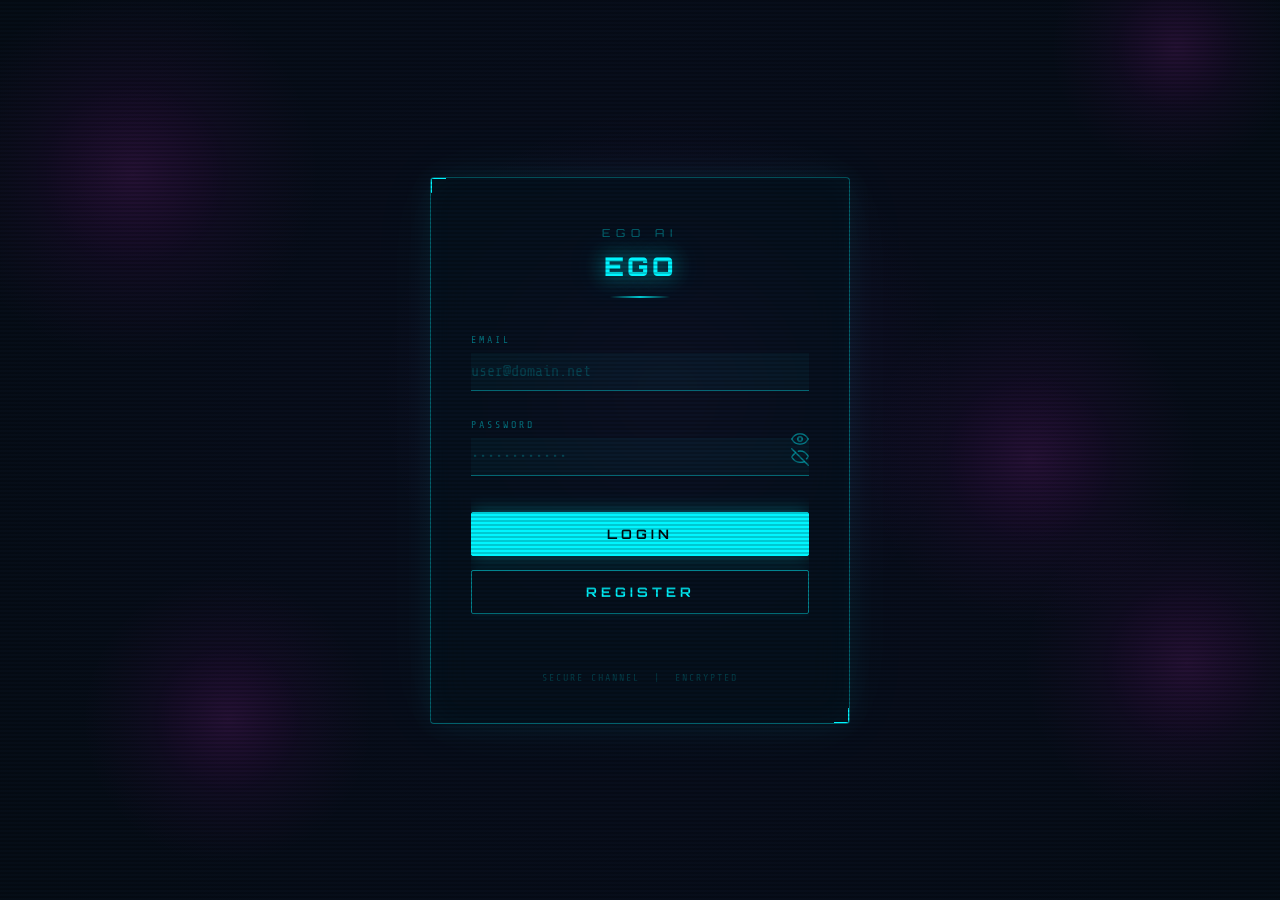
<file: frontend/appcatalog/index.html>
<!DOCTYPE html>
<html lang="en">
<head>
  <meta charset="UTF-8" />
  <meta name="viewport" content="width=device-width, initial-scale=1.0" />
  <title>APP CATALOG — EGO</title>
  <link href="https://fonts.googleapis.com/css2?family=Orbitron:wght@400;700;900&family=Share+Tech+Mono&display=swap" rel="stylesheet" />
  <link rel="stylesheet" href="styles.css" />
</head>
<body>

<canvas id="bg"></canvas>

<div class="catalog-page">

  <header class="catalog-header">
    <div class="header-left">
      <div class="logo">Ego AI</div>
      <h1>APP CATALOG</h1>
      <div class="divider"></div>
    </div>
    <div class="header-right">
      <span class="operator-label">OPERATOR: <span id="username">USER</span></span>
      <button class="btn btn-outline btn-sm" id="btnLogout">LOGOUT</button>
    </div>
  </header>

  <main class="catalog-grid">

    <div class="app-card" data-app="app-one">
      <div class="app-icon"><span>EL</span></div>
      <div class="app-status"><span class="status-dot"></span>ONLINE</div>
      <h2 class="app-name">EGOLIFTER</h2>
      <p class="app-desc">Fitness app to track training and nutrition. Log workouts, monitor macros, and analyse your progress in one place.</p>
      <button class="btn btn-primary launch-btn" data-app="EGOLIFTER">LAUNCH</button>
    </div>

    <div class="app-card" data-app="app-two">
      <div class="app-icon"><span>AI</span></div>
      <div class="app-status"><span class="status-dot"></span>ONLINE</div>
      <h2 class="app-name">EGO AI STUDIO</h2>
      <p class="app-desc">AI chat studio powered by DeepSeek. Hold a conversation and build vanilla HTML/CSS/JS frontends with an autonomous agent.</p>
      <button class="btn btn-primary launch-btn" data-app="EGO_AI_STUDIO">LAUNCH</button>
    </div>

    <div class="app-card offline" data-app="app-three">
      <div class="app-icon"><span>III</span></div>
      <div class="app-status"><span class="status-dot offline"></span>OFFLINE</div>
      <h2 class="app-name">APPLICATION THREE</h2>
      <p class="app-desc">Coming soon.</p>
      <button class="btn btn-disabled launch-btn" disabled>OFFLINE</button>
    </div>

    <div class="app-card offline" data-app="app-four">
      <div class="app-icon"><span>IV</span></div>
      <div class="app-status"><span class="status-dot offline"></span>OFFLINE</div>
      <h2 class="app-name">APPLICATION FOUR</h2>
      <p class="app-desc">Coming soon.</p>
      <button class="btn btn-disabled launch-btn" disabled>OFFLINE</button>
    </div>

  </main>

  <footer class="catalog-footer">SECURE CHANNEL &nbsp;|&nbsp; ENCRYPTED &nbsp;|&nbsp; EGO PLATFORM</footer>

</div>

<script src="../shared/api.js"></script>
<script src="script.js"></script>
</body>
</html>
</file>
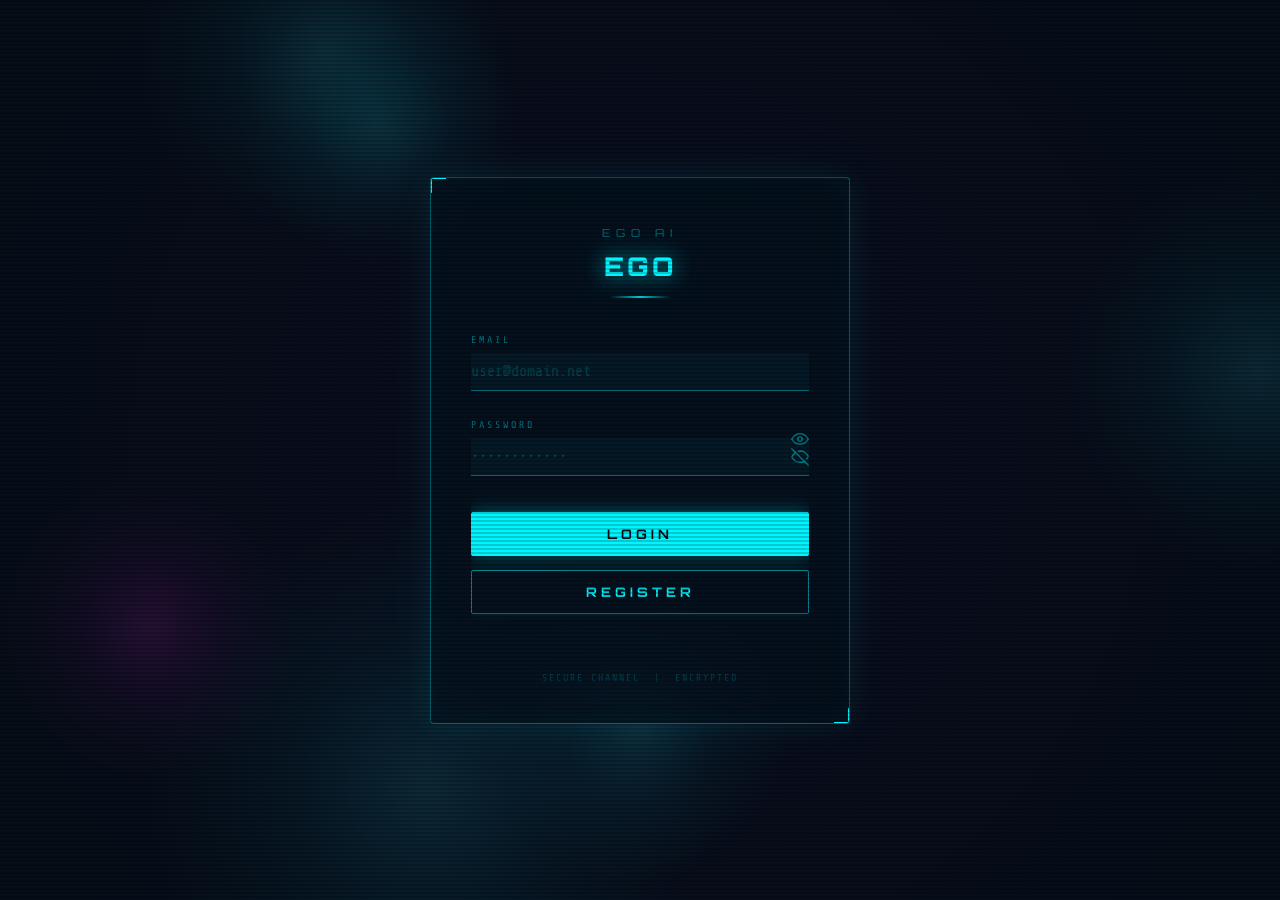
<file: frontend/egolifter/index.html>
<!DOCTYPE html>
<html lang="en">
<head>
  <meta charset="UTF-8" />
  <meta name="viewport" content="width=device-width, initial-scale=1.0" />
  <title>EgoLifter</title>
  <link rel="preconnect" href="https://fonts.googleapis.com" />
  <link rel="preconnect" href="https://fonts.gstatic.com" crossorigin />
  <link href="https://fonts.googleapis.com/css2?family=Orbitron:wght@400;700;900&family=Share+Tech+Mono&display=swap" rel="stylesheet" />
  <link rel="stylesheet" href="styles.css" />
</head>
<body>
  <canvas id="bg"></canvas>

  <aside class="sidebar">
    <div class="logo">EgoLifter</div>

    <nav class="nav">
      <button class="nav-btn active" data-section="nutrition">
        <svg class="nav-icon" viewBox="0 0 24 24" fill="none" stroke="currentColor" stroke-width="2" stroke-linecap="round" stroke-linejoin="round">
          <path d="M12 2a9 9 0 0 1 9 9c0 3.87-2.44 7.17-6 8.48V22H9v-2.52C5.44 18.17 3 14.87 3 11a9 9 0 0 1 9-9z"/>
          <line x1="12" y1="7" x2="12" y2="13"/>
          <line x1="9" y1="10" x2="15" y2="10"/>
        </svg>
        <span>Nutrition</span>
      </button>

      <button class="nav-btn" data-section="training">
        <svg class="nav-icon" viewBox="0 0 24 24" fill="none" stroke="currentColor" stroke-width="2" stroke-linecap="round" stroke-linejoin="round">
          <path d="M6 4v16M18 4v16M3 8h3M18 8h3M3 16h3M18 16h3M6 12h12"/>
        </svg>
        <span>Training</span>
      </button>

      <button class="nav-btn" data-section="recipe">
        <svg class="nav-icon" viewBox="0 0 24 24" fill="none" stroke="currentColor" stroke-width="2" stroke-linecap="round" stroke-linejoin="round">
          <path d="M3 11l19-9-9 19-2-8-8-2z"/>
        </svg>
        <span>Recipe</span>
      </button>

      <button class="nav-btn" data-section="analytics">
        <svg class="nav-icon" viewBox="0 0 24 24" fill="none" stroke="currentColor" stroke-width="2" stroke-linecap="round" stroke-linejoin="round">
          <line x1="18" y1="20" x2="18" y2="10"/>
          <line x1="12" y1="20" x2="12" y2="4"/>
          <line x1="6"  y1="20" x2="6"  y2="14"/>
        </svg>
        <span>Analytics</span>
      </button>

      <button class="nav-btn" data-section="egolifter">
        <svg class="nav-icon" viewBox="0 0 24 24" fill="none" stroke="currentColor" stroke-width="2" stroke-linecap="round" stroke-linejoin="round">
          <polygon points="12 2 15.09 8.26 22 9.27 17 14.14 18.18 21.02 12 17.77 5.82 21.02 7 14.14 2 9.27 8.91 8.26 12 2"/>
        </svg>
        <span>EgoLifter</span>
      </button>

      <button class="nav-btn" data-section="settings">
        <svg class="nav-icon" viewBox="0 0 24 24" fill="none" stroke="currentColor" stroke-width="2" stroke-linecap="round" stroke-linejoin="round">
          <circle cx="12" cy="12" r="3"/>
          <path d="M19.4 15a1.65 1.65 0 0 0 .33 1.82l.06.06a2 2 0 1 1-2.83 2.83l-.06-.06a1.65 1.65 0 0 0-1.82-.33 1.65 1.65 0 0 0-1 1.51V21a2 2 0 0 1-4 0v-.09A1.65 1.65 0 0 0 9 19.4a1.65 1.65 0 0 0-1.82.33l-.06.06a2 2 0 1 1-2.83-2.83l.06-.06a1.65 1.65 0 0 0 .33-1.82 1.65 1.65 0 0 0-1.51-1H3a2 2 0 0 1 0-4h.09A1.65 1.65 0 0 0 4.6 9a1.65 1.65 0 0 0-.33-1.82l-.06-.06a2 2 0 1 1 2.83-2.83l.06.06a1.65 1.65 0 0 0 1.82.33H9a1.65 1.65 0 0 0 1-1.51V3a2 2 0 0 1 4 0v.09a1.65 1.65 0 0 0 1 1.51 1.65 1.65 0 0 0 1.82-.33l.06-.06a2 2 0 1 1 2.83 2.83l-.06.06a1.65 1.65 0 0 0-.33 1.82V9a1.65 1.65 0 0 0 1.51 1H21a2 2 0 0 1 0 4h-.09a1.65 1.65 0 0 0-1.51 1z"/>
        </svg>
        <span>Settings</span>
      </button>
    </nav>

    <div class="sidebar-footer">
      <div class="operator" id="operator">—</div>
      <button class="sidebar-action" id="btnCatalog" type="button">‹ Catalog</button>
      <button class="sidebar-action" id="btnLogout" type="button">Logout</button>
    </div>
  </aside>

  <main class="main-content"></main>

  <div class="status-banner" id="statusBanner" role="status"></div>

  <script src="../shared/api.js"></script>
  <script src="script.js"></script>
</body>
</html>
</file>
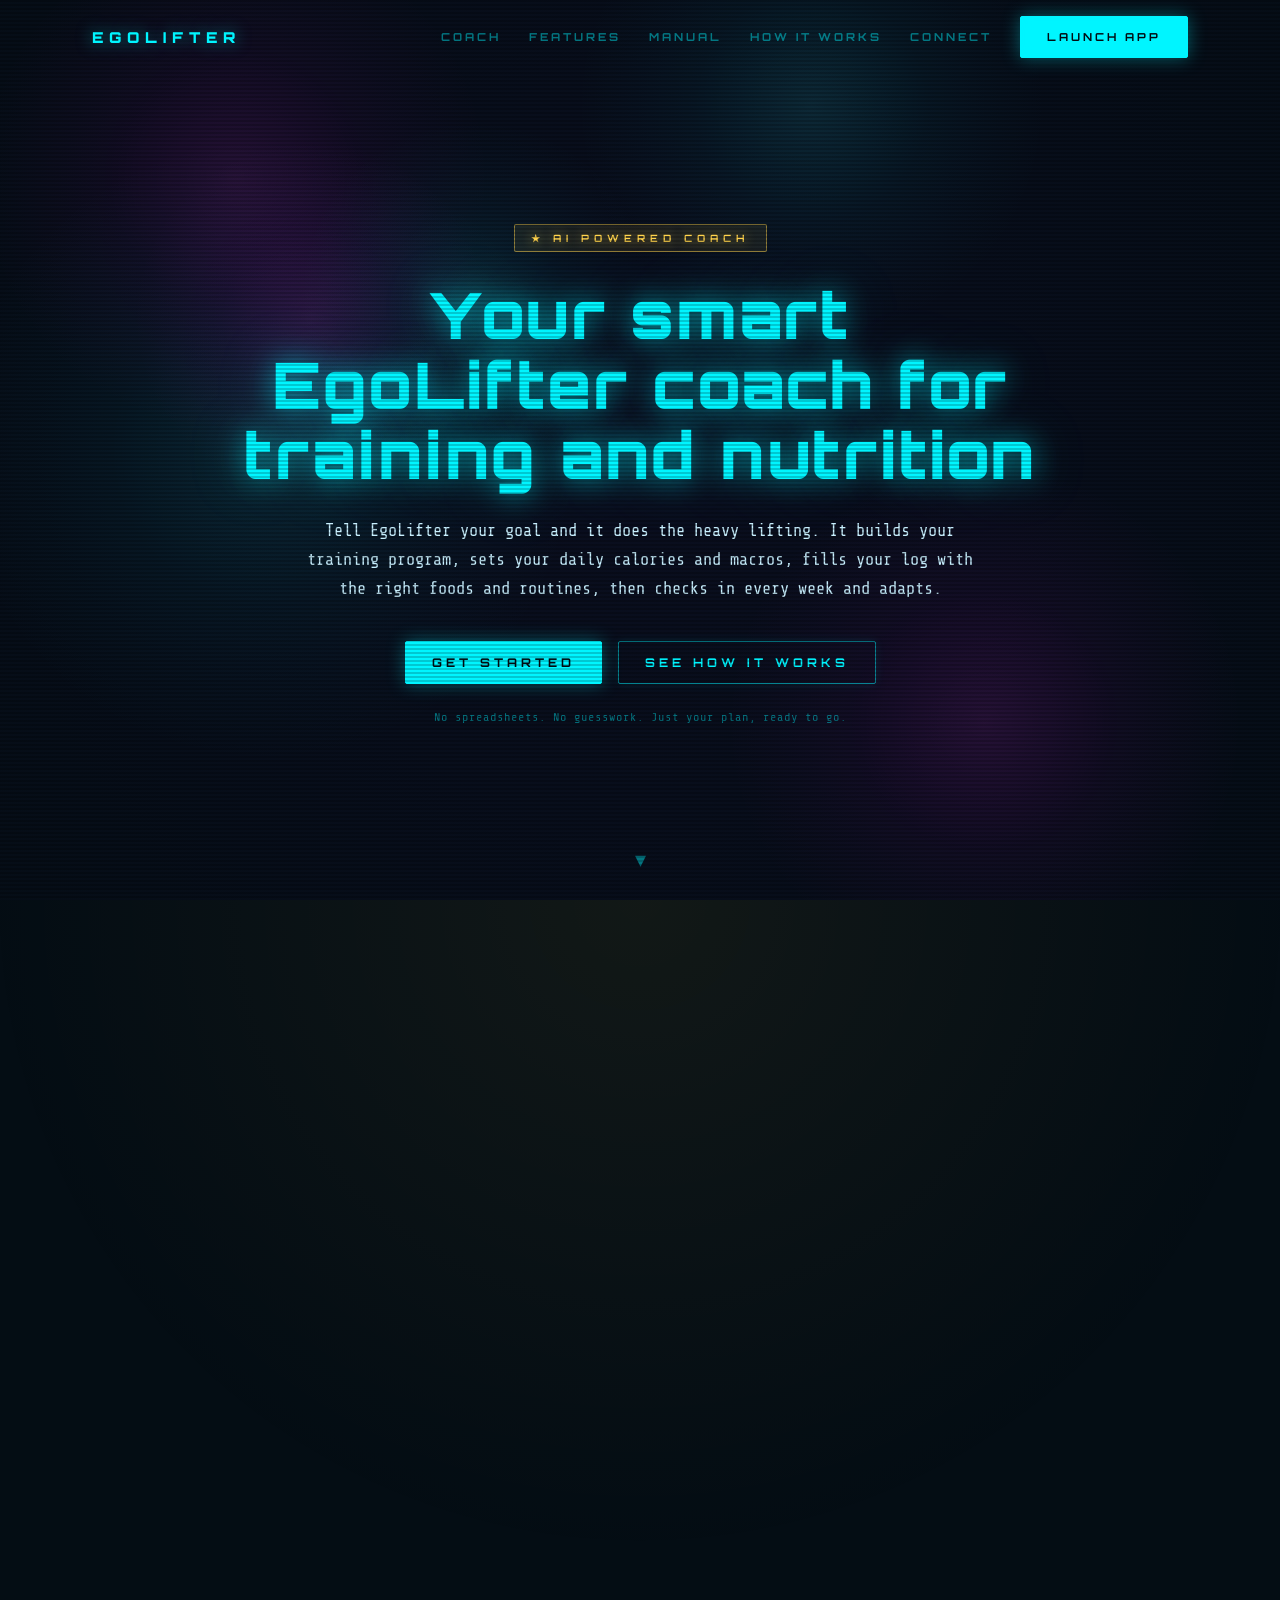
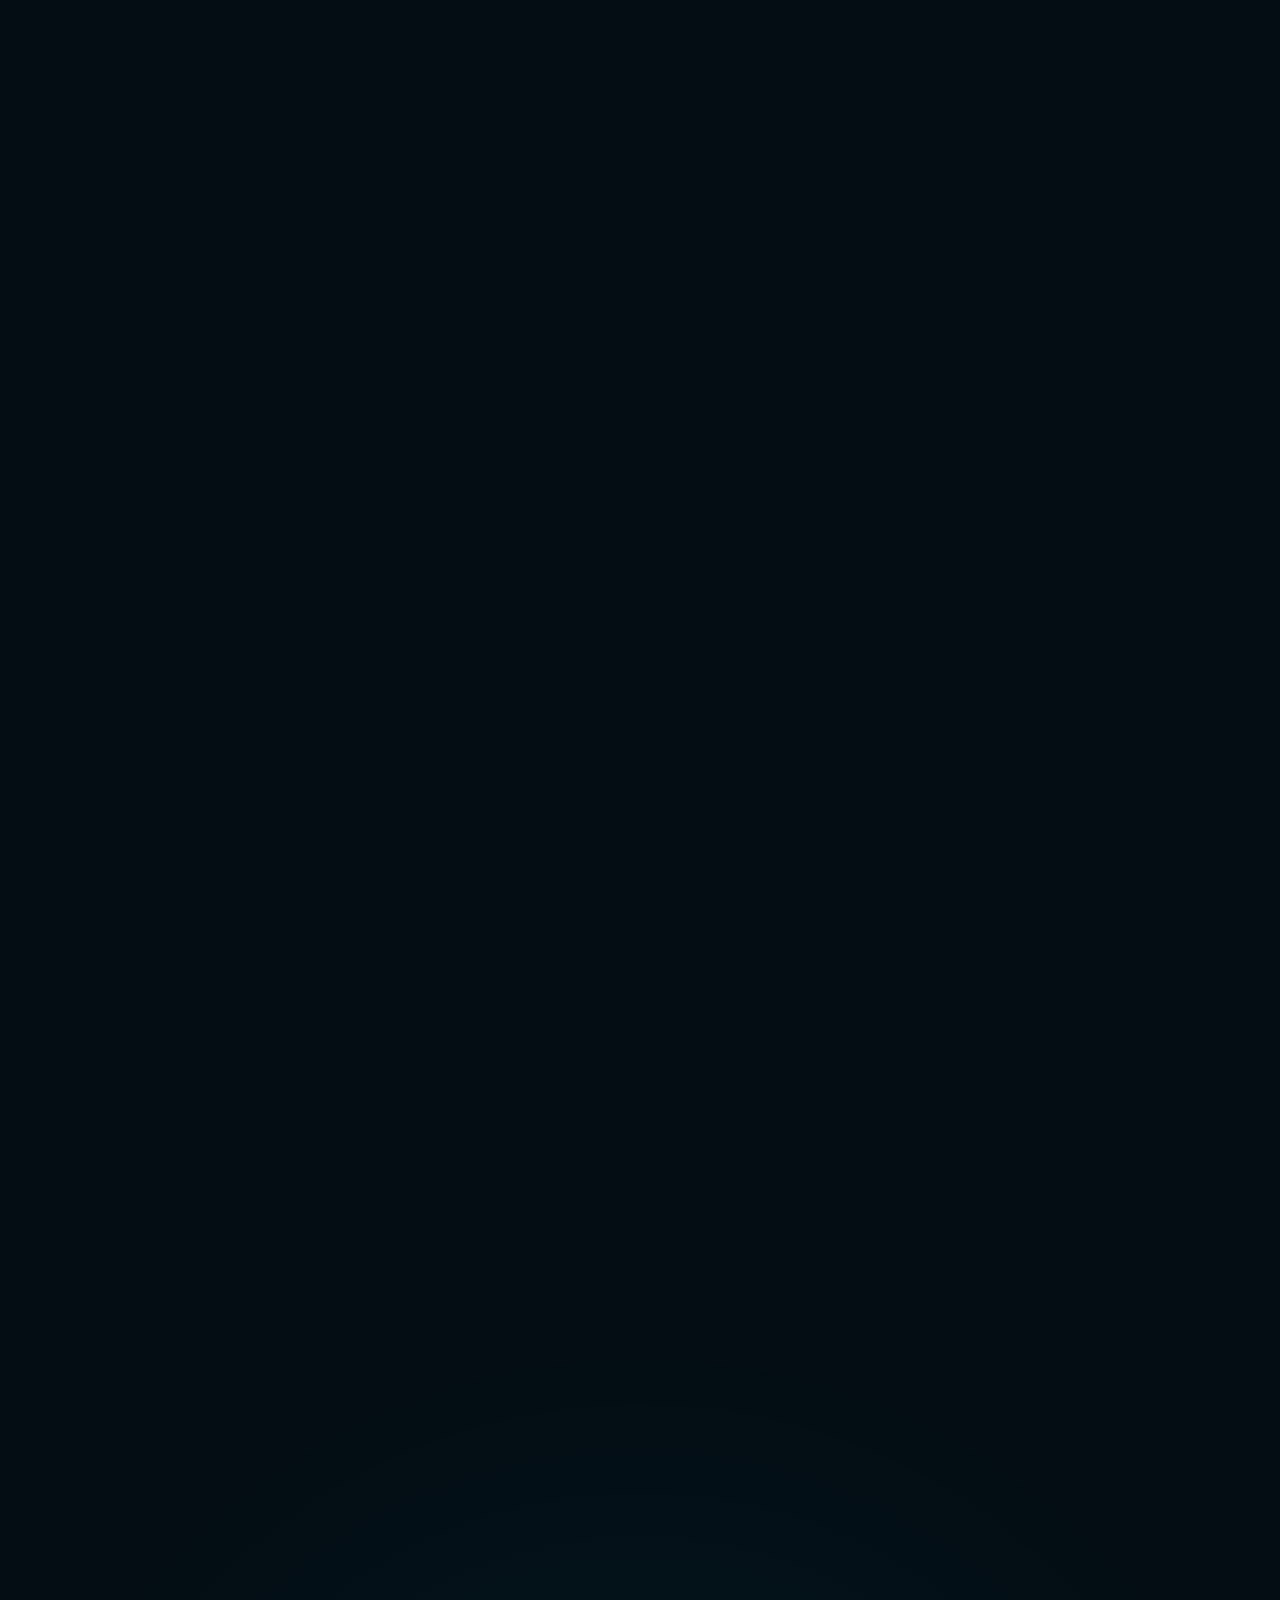
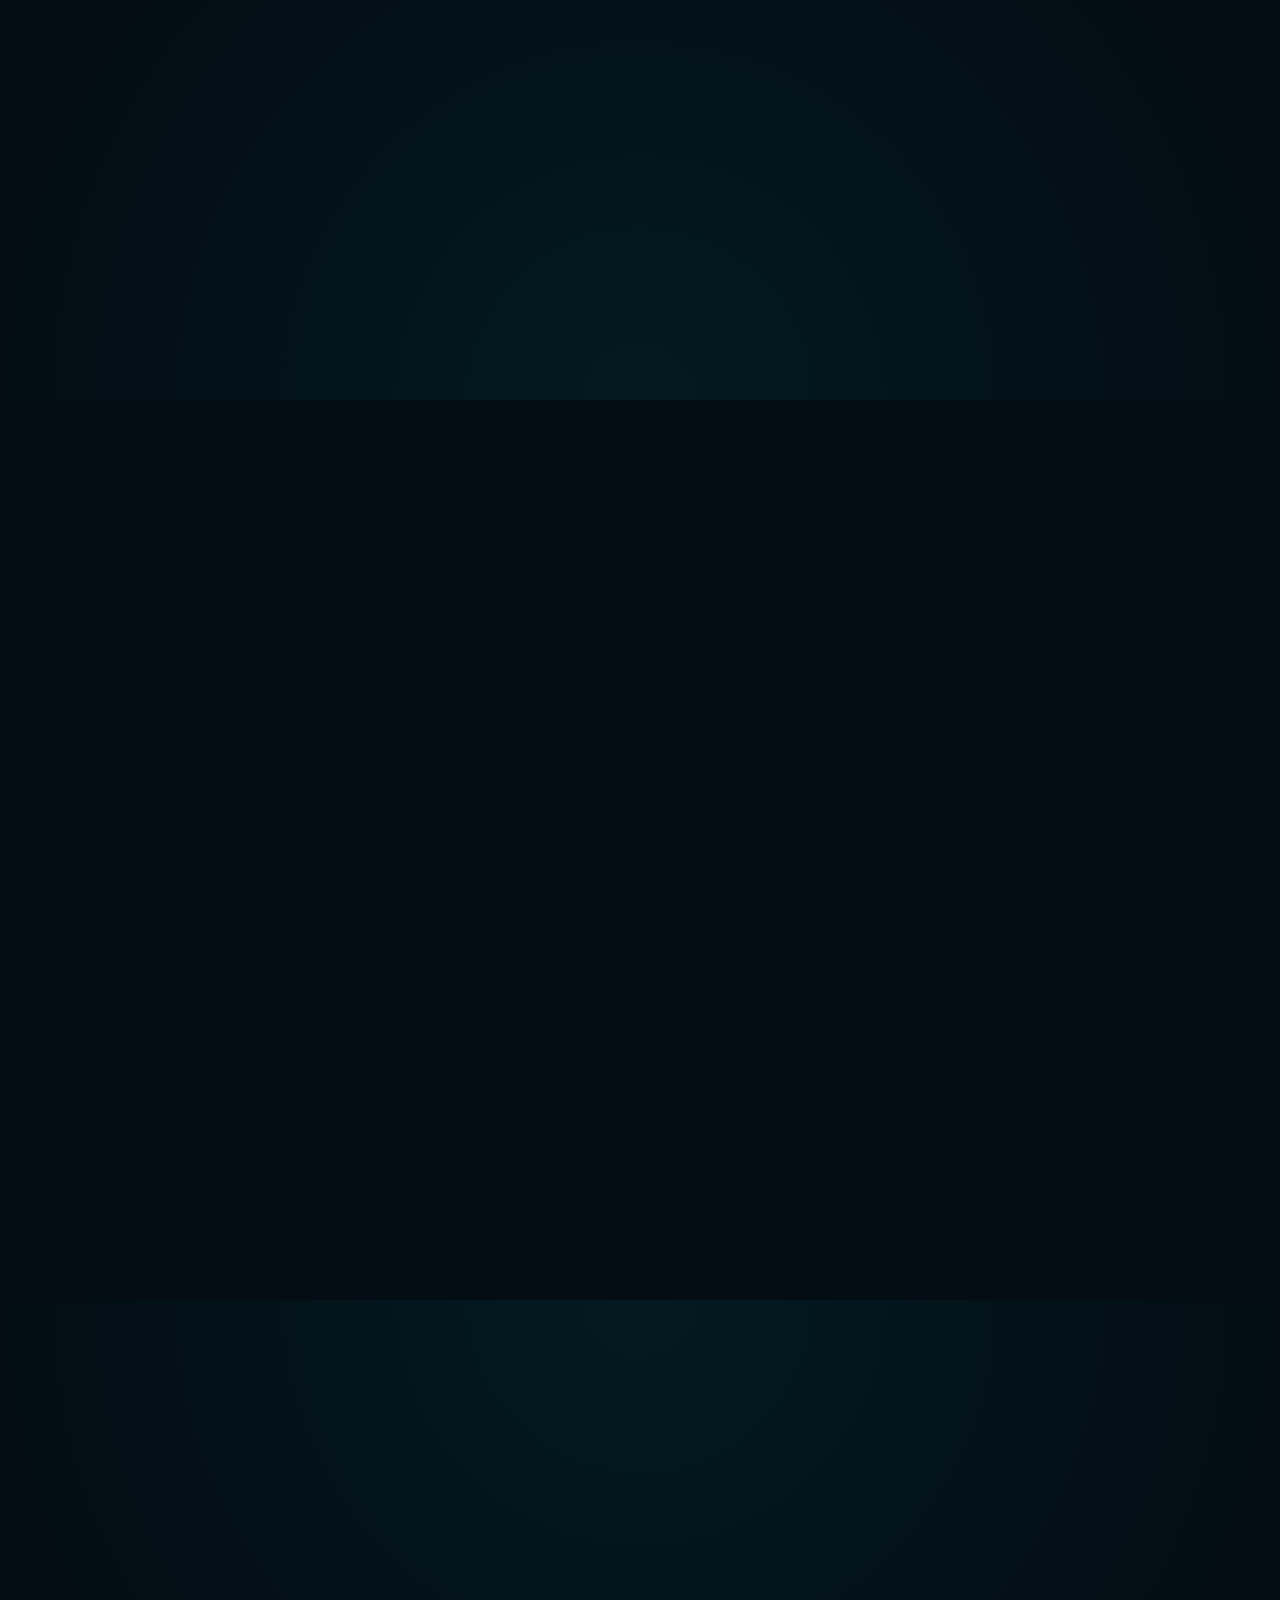
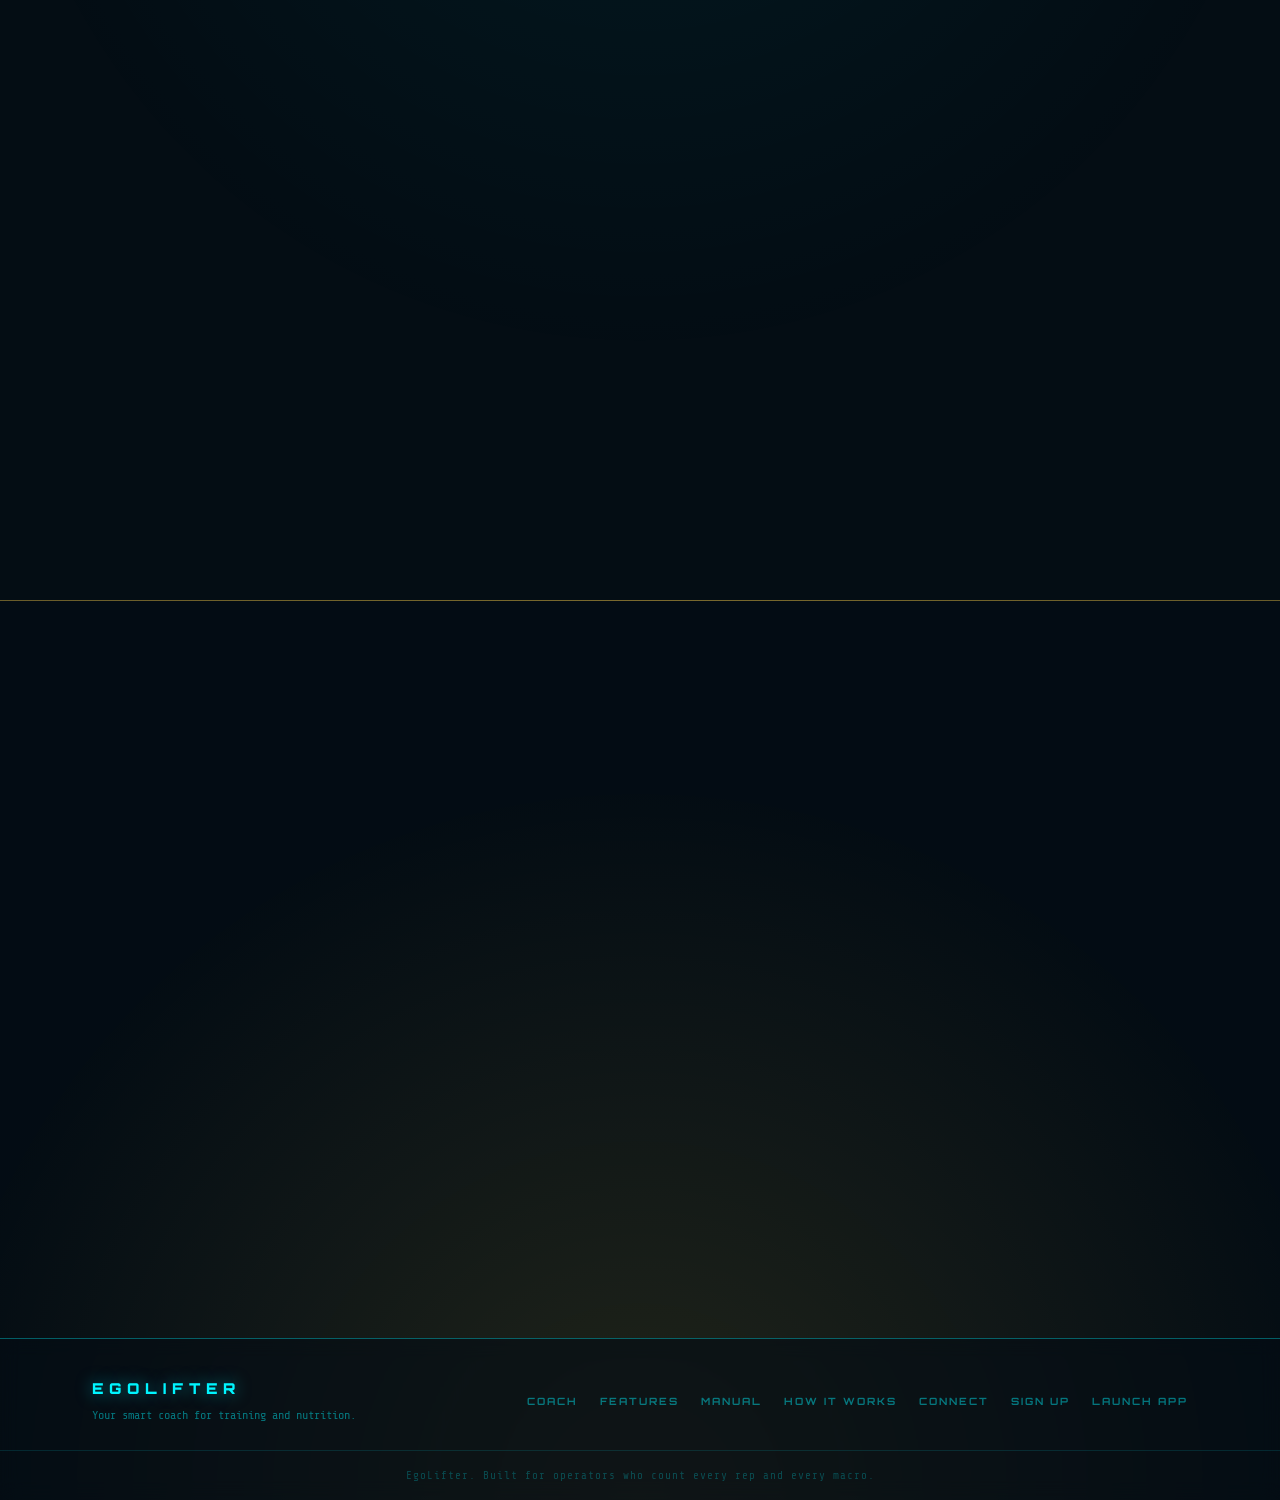
<file: frontend/egolifter_landing/index.html>
<!DOCTYPE html>
<html lang="en">
<head>
  <meta charset="UTF-8" />
  <meta name="viewport" content="width=device-width, initial-scale=1.0" />
  <title>EgoLifter, Your Smart Training and Nutrition Coach</title>
  <meta name="description" content="EgoLifter is a cyberpunk fitness companion with a smart AI coach that builds your training and nutrition plan, fills your log, and adapts every week." />
  <link rel="preconnect" href="https://fonts.googleapis.com" />
  <link rel="preconnect" href="https://fonts.gstatic.com" crossorigin />
  <link href="https://fonts.googleapis.com/css2?family=Orbitron:wght@400;700;900&family=Share+Tech+Mono&display=swap" rel="stylesheet" />
  <link rel="stylesheet" href="styles.css" />
</head>
<body>
  <canvas id="bg"></canvas>

  <!-- ── Top nav ───────────────────────────────────────── -->
  <header class="lp-nav" id="nav">
    <div class="lp-nav-inner">
      <a class="lp-wordmark" href="#top">EGOLIFTER</a>

      <nav class="lp-nav-links" id="navLinks">
        <a href="#coach">Coach</a>
        <a href="#features">Features</a>
        <a href="#manual">Manual</a>
        <a href="#how">How It Works</a>
        <a href="#connect">Connect</a>
        <a class="btn btn-primary lp-nav-cta" href="../egolifter/">Launch App</a>
      </nav>

      <button class="lp-nav-toggle" id="navToggle" type="button" aria-label="Toggle menu" aria-expanded="false">
        <span></span><span></span><span></span>
      </button>
    </div>
  </header>

  <main>
    <!-- ── Hero ────────────────────────────────────────── -->
    <section class="lp-hero snap-section" id="top">
      <div class="lp-container lp-hero-inner reveal">
        <div class="lp-badge">★ AI POWERED COACH</div>
        <h1 class="lp-hero-title">Your smart EgoLifter coach for training and nutrition</h1>
        <p class="lp-hero-lead">
          Tell EgoLifter your goal and it does the heavy lifting. It builds your training
          program, sets your daily calories and macros, fills your log with the right foods
          and routines, then checks in every week and adapts.
        </p>
        <div class="lp-hero-actions">
          <a class="btn btn-primary" href="../login/">Get Started</a>
          <a class="btn btn-outline" href="#how">See How It Works</a>
        </div>
        <p class="lp-hero-note">No spreadsheets. No guesswork. Just your plan, ready to go.</p>
      </div>
      <a class="lp-scroll-cue" href="#coach" aria-label="Scroll to the coach section">▾</a>
    </section>

    <!-- ── The Coach (centerpiece) ─────────────────────── -->
    <section class="lp-coach snap-section" id="coach">
      <div class="lp-container">
        <div class="lp-section-head reveal">
          <div class="lp-eyebrow lp-eyebrow-gold">The Coach</div>
          <h2 class="lp-section-title">A coach that builds and runs your plan</h2>
          <p class="lp-section-sub">
            EgoLifter asks about your goal, your stats and how you like to train. Then it
            designs a complete training program and a nutrition plan dialed to your exact
            daily calories and macros, and creates everything inside your app for you.
          </p>
        </div>

        <div class="lp-coach-grid">
          <!-- Mock chat that makes the assistant tangible -->
          <div class="lp-chat reveal">
            <div class="lp-chat-head">
              <span class="lp-chat-dot"></span>
              <span class="lp-chat-name">EGOLIFTER COACH</span>
              <span class="lp-chat-status">online</span>
            </div>
            <div class="lp-chat-body">
              <div class="lp-msg lp-msg-user">
                <p>I want to gain muscle. I can train 4 days a week and I am vegetarian.</p>
              </div>
              <div class="lp-msg lp-msg-coach">
                <p>Locked in. Your daily target is 2,650 kcal with 185g protein.</p>
              </div>
              <div class="lp-msg lp-msg-coach">
                <p>I built a 4 day upper and lower split, added 14 vegetarian foods and 3 high protein recipes to your log. Want to start today?</p>
              </div>
              <div class="lp-msg lp-msg-user">
                <p>Yes, let us go.</p>
              </div>
            </div>
            <div class="lp-chat-foot">
              <span class="lp-chat-input">Ask your coach anything</span>
              <span class="lp-chat-send">SEND</span>
            </div>
          </div>

          <!-- Capability cards -->
          <div class="lp-coach-caps">
            <div class="lp-cap reveal">
              <div class="lp-cap-icon">◎</div>
              <div>
                <h3>Sets your goals</h3>
                <p>Tell it what you want, whether that is building muscle, losing fat or getting stronger, plus your stats and preferences.</p>
              </div>
            </div>
            <div class="lp-cap reveal">
              <div class="lp-cap-icon">◴</div>
              <div>
                <h3>Builds your plan</h3>
                <p>A full training program and a nutrition plan with the exact daily calories and macros for your goal.</p>
              </div>
            </div>
            <div class="lp-cap reveal">
              <div class="lp-cap-icon">⚙</div>
              <div>
                <h3>Fills your app</h3>
                <p>Your foods, recipes and training routines are created for you, ready to log from day one.</p>
              </div>
            </div>
            <div class="lp-cap reveal">
              <div class="lp-cap-icon">✓</div>
              <div>
                <h3>Weekly check-ins</h3>
                <p>Share a quick weekly update and the coach reads your progress against the plan.</p>
              </div>
            </div>
            <div class="lp-cap reveal">
              <div class="lp-cap-icon">↻</div>
              <div>
                <h3>Adapts your plan</h3>
                <p>Calories and training volume are recalibrated every week based on real results, not guesswork.</p>
              </div>
            </div>
            <div class="lp-cap reveal">
              <div class="lp-cap-icon">⚡</div>
              <div>
                <h3>AI weekly reports</h3>
                <p>Get a clear report on your training and nutrition trends, with the next steps spelled out.</p>
              </div>
            </div>
          </div>
        </div>
      </div>
    </section>

    <!-- ── Features (the app) ──────────────────────────── -->
    <section class="lp-features snap-section" id="features">
      <div class="lp-container">
        <div class="lp-section-head reveal">
          <div class="lp-eyebrow">The App</div>
          <h2 class="lp-section-title">Everything your coach fills in for you</h2>
          <p class="lp-section-sub">
            The coach does the work, but the full app is yours to control. Track, build and
            review every part of your training and nutrition.
          </p>
        </div>

        <div class="lp-feature-grid">
          <article class="lp-feature reveal">
            <div class="lp-feature-icon">🍎</div>
            <h3>Nutrition</h3>
            <p>
              Build your own food database with macros stored per 100g. Log a meal by saying
              what you ate and how many grams, and the calories, protein, carbs and fat totals
              are computed for you automatically.
            </p>
          </article>

          <article class="lp-feature reveal">
            <div class="lp-feature-icon">🏋</div>
            <h3>Training</h3>
            <p>
              Create reusable workout routines, then log workouts as they happen. Every
              exercise records its working weight in kilograms and reps, and you can review
              any single day or a full date range.
            </p>
          </article>

          <article class="lp-feature reveal">
            <div class="lp-feature-icon">🥘</div>
            <h3>Recipes</h3>
            <p>
              Compose recipes from the foods already in your database, with a gram weight per
              ingredient. The nutrition of a full dish is always derived from its parts, so
              your numbers stay honest.
            </p>
          </article>

          <article class="lp-feature reveal">
            <div class="lp-feature-icon">📊</div>
            <h3>Analytics</h3>
            <p>
              Pick a date range and see a clean summary of your training and diet: macro
              totals, daily averages, days logged, workout count, total reps and training
              volume.
            </p>
          </article>
        </div>
      </div>
    </section>

    <!-- ── Manual (do it yourself) ─────────────────────── -->
    <section class="lp-manual snap-section" id="manual">
      <div class="lp-container">
        <div class="lp-section-head reveal">
          <div class="lp-eyebrow">Manual Mode</div>
          <h2 class="lp-section-title">Log, create and analyze it yourself</h2>
          <p class="lp-section-sub">
            Prefer to drive? You are always in full control. Log, create and analyze every
            part of your training, nutrition and recipes by hand. The coach is there when you
            want it and out of your way when you do not.
          </p>
        </div>

        <div class="lp-feature-grid">
          <article class="lp-feature reveal">
            <div class="lp-feature-icon">📝</div>
            <h3>Log</h3>
            <p>
              Record your meals, workouts and daily intake as you go. Enter a food and how
              many grams and your calories and macros are totaled for you, the same for every
              workout you finish.
            </p>
          </article>

          <article class="lp-feature reveal">
            <div class="lp-feature-icon">🛠</div>
            <h3>Create</h3>
            <p>
              Build your own food database, compose recipes from those foods by gram weight,
              and design reusable training routines, all by hand and saved to your account.
            </p>
          </article>

          <article class="lp-feature reveal">
            <div class="lp-feature-icon">📈</div>
            <h3>Analyze</h3>
            <p>
              Pick any date range and review your training and nutrition together: macro
              totals, daily averages, days logged, workout count, total reps and training
              volume.
            </p>
          </article>
        </div>
      </div>
    </section>

    <!-- ── How it works ────────────────────────────────── -->
    <section class="lp-how snap-section" id="how">
      <div class="lp-container">
        <div class="lp-section-head reveal">
          <div class="lp-eyebrow lp-eyebrow-gold">How It Works</div>
          <h2 class="lp-section-title">From goal to plan in minutes</h2>
        </div>

        <div class="lp-steps">
          <div class="lp-step reveal">
            <div class="lp-step-num">01</div>
            <h3>Set your goals</h3>
            <p>Tell your coach your goal, your stats, your experience and your food preferences.</p>
          </div>
          <div class="lp-step reveal">
            <div class="lp-step-num">02</div>
            <h3>Get your custom plan</h3>
            <p>It designs your training program and a nutrition plan with exact daily calories and macros.</p>
          </div>
          <div class="lp-step reveal">
            <div class="lp-step-num">03</div>
            <h3>Auto filled for you</h3>
            <p>Your foods, recipes and training routines are created inside EgoLifter, ready to log.</p>
          </div>
          <div class="lp-step reveal">
            <div class="lp-step-num">04</div>
            <h3>Weekly check-ins</h3>
            <p>Share a quick weekly update and the coach reviews your progress and adjusts the plan.</p>
          </div>
          <div class="lp-step reveal">
            <div class="lp-step-num">05</div>
            <h3>AI weekly reports</h3>
            <p>Receive a generated report on your trends with clear next steps for the week ahead.</p>
          </div>
        </div>
      </div>
    </section>

    <!-- ── Connect (integrations) ──────────────────────── -->
    <section class="lp-connect snap-section" id="connect">
      <div class="lp-container">
        <div class="lp-section-head reveal">
          <div class="lp-eyebrow">Connect</div>
          <h2 class="lp-section-title">Use EgoLifter from anywhere</h2>
          <p class="lp-section-sub">
            Your account connects to the tools you already use. Log from the web app or chat
            with our Telegram bot, and get your weekly reports by email or saved straight to
            Google Drive.
          </p>
        </div>

        <div class="lp-coach-grid">
          <!-- Telegram chat mock -->
          <div class="lp-chat lp-chat-tg reveal">
            <div class="lp-chat-head">
              <span class="lp-chat-dot"></span>
              <span class="lp-chat-name">EGOLIFTER BOT</span>
              <span class="lp-chat-status">Telegram</span>
            </div>
            <div class="lp-chat-body">
              <div class="lp-msg lp-msg-user">
                <p>I just ate a meal of eggs, milk and sausages.</p>
              </div>
              <div class="lp-msg lp-msg-coach">
                <p>Nice. How many grams of each?</p>
              </div>
              <div class="lp-msg lp-msg-user">
                <p>150g eggs, 200g milk, 100g sausages.</p>
              </div>
              <div class="lp-msg lp-msg-coach">
                <p>Logged. That meal is 635 kcal, 38g protein, 11g carbs and 47g fat.</p>
              </div>
            </div>
            <div class="lp-chat-foot">
              <span class="lp-chat-input">Message your EgoLifter bot</span>
              <span class="lp-chat-send">SEND</span>
            </div>
          </div>

          <!-- Interaction channels -->
          <div class="lp-coach-caps">
            <div class="lp-cap reveal">
              <div class="lp-cap-icon">▣</div>
              <div>
                <h3>Web App</h3>
                <p>Log, create and analyze right here in the EgoLifter dashboard, the full experience in your browser.</p>
              </div>
            </div>
            <div class="lp-cap reveal">
              <div class="lp-cap-icon">✈</div>
              <div>
                <h3>Telegram Bot</h3>
                <p>Message the bot in plain language and it logs your meals and workouts for you, no forms to fill in.</p>
              </div>
            </div>
            <div class="lp-cap reveal">
              <div class="lp-cap-icon">✉</div>
              <div>
                <h3>Email Reports</h3>
                <p>Your weekly progress reports land straight in your inbox, ready to read.</p>
              </div>
            </div>
            <div class="lp-cap reveal">
              <div class="lp-cap-icon">☁</div>
              <div>
                <h3>Google Drive</h3>
                <p>Your reports are saved to your Google Drive automatically, archived and easy to share.</p>
              </div>
            </div>
          </div>
        </div>
      </div>
    </section>

    <!-- ── Closing CTA and footer (final screen) ───────── -->
    <section class="lp-closing snap-section" id="join">
      <div class="lp-container lp-closing-inner reveal">
        <h2 class="lp-closing-title">Ready to meet your coach?</h2>
        <p class="lp-closing-sub">Wake up, samurai. Your training and nutrition are about to get a lot smarter.</p>
        <a class="btn btn-gold" href="../login/">Get Started</a>
      </div>

      <footer class="lp-footer">
        <div class="lp-container lp-footer-inner">
          <div class="lp-footer-brand">
            <div class="lp-wordmark">EGOLIFTER</div>
            <p>Your smart coach for training and nutrition.</p>
          </div>
          <nav class="lp-footer-links">
            <a href="#coach">Coach</a>
            <a href="#features">Features</a>
            <a href="#manual">Manual</a>
            <a href="#how">How It Works</a>
            <a href="#connect">Connect</a>
            <a href="../login/">Sign Up</a>
            <a href="../egolifter/">Launch App</a>
          </nav>
        </div>
        <div class="lp-footer-base">EgoLifter. Built for operators who count every rep and every macro.</div>
      </footer>
    </section>
  </main>

  <script src="script.js"></script>
</body>
</html>
</file>
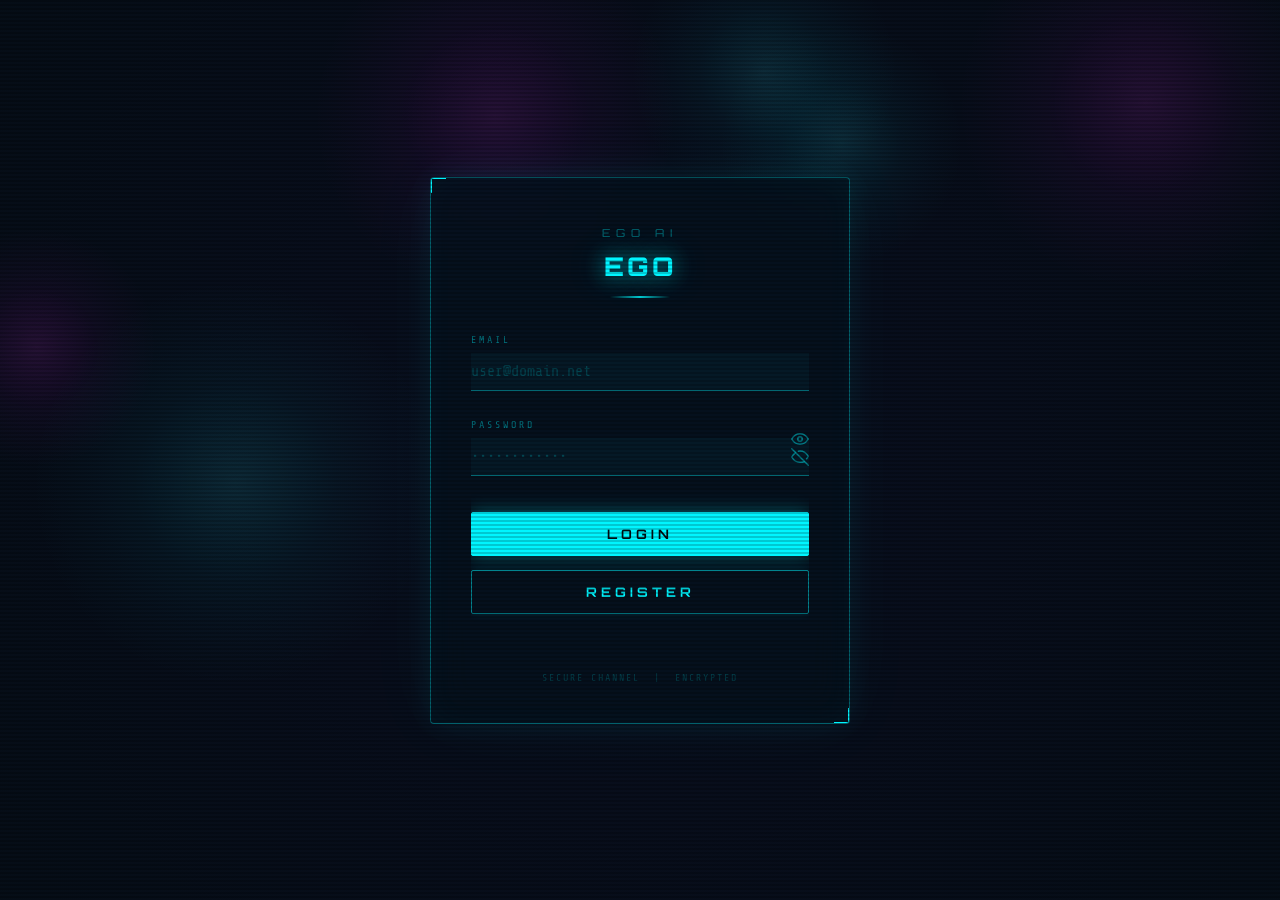
<file: frontend/login/index.html>
<!DOCTYPE html>
<html lang="en">
<head>
  <meta charset="UTF-8" />
  <meta name="viewport" content="width=device-width, initial-scale=1.0" />
  <title>EGO ACCESS PORTAL</title>
  <link href="https://fonts.googleapis.com/css2?family=Orbitron:wght@400;700;900&family=Share+Tech+Mono&display=swap" rel="stylesheet" />
  <link rel="stylesheet" href="styles.css" />
</head>
<body>

<canvas id="bg"></canvas>

<div class="card">
  <div class="header">
    <div class="logo">Ego AI</div>
    <h1>EGO</h1>
    <div class="divider"></div>
  </div>

  <div class="forms-slider">

    <form id="loginForm" novalidate>
      <div class="field" id="field-email">
        <label for="email">Email</label>
        <input type="email" id="email" name="email" placeholder="user@domain.net" autocomplete="email" />
        <div class="error-msg" id="err-email">Invalid email address</div>
      </div>

      <div class="field" id="field-password">
        <label for="password">Password</label>
        <input type="password" id="password" name="password" placeholder="••••••••••••" autocomplete="current-password" />
        <button type="button" class="toggle-pw" id="togglePw" aria-label="Toggle password visibility">
          <svg class="icon-show" xmlns="http://www.w3.org/2000/svg" viewBox="0 0 24 24" fill="none" stroke="currentColor" stroke-width="2" stroke-linecap="round" stroke-linejoin="round">
            <path d="M1 12s4-7 11-7 11 7 11 7-4 7-11 7S1 12 1 12z"/>
            <circle cx="12" cy="12" r="3"/>
          </svg>
          <svg class="icon-hide" xmlns="http://www.w3.org/2000/svg" viewBox="0 0 24 24" fill="none" stroke="currentColor" stroke-width="2" stroke-linecap="round" stroke-linejoin="round">
            <path d="M17.94 17.94A10.94 10.94 0 0 1 12 19c-7 0-11-7-11-7a18.45 18.45 0 0 1 5.06-5.94"/>
            <path d="M9.9 4.24A9.12 9.12 0 0 1 12 4c7 0 11 7 11 7a18.5 18.5 0 0 1-2.16 3.19"/>
            <line x1="1" y1="1" x2="23" y2="23"/>
          </svg>
        </button>
        <div class="error-msg" id="err-password">Access key required</div>
      </div>

      <div class="buttons">
        <button type="submit" class="btn btn-primary" id="btnLogin">LOGIN</button>
        <button type="button" class="btn btn-outline" id="btnRegister">REGISTER</button>
      </div>
      <div class="api-msg" id="loginMsg" role="status"></div>
    </form>

    <form id="registerForm" novalidate>
      <div class="field" id="field-reg-firstname">
        <label for="reg-firstname">First Name</label>
        <input type="text" id="reg-firstname" name="firstname" placeholder="Jane" autocomplete="given-name" />
        <div class="error-msg" id="err-reg-firstname">First name required</div>
      </div>

      <div class="field" id="field-reg-lastname">
        <label for="reg-lastname">Last Name</label>
        <input type="text" id="reg-lastname" name="lastname" placeholder="Doe" autocomplete="family-name" />
        <div class="error-msg" id="err-reg-lastname">Last name required</div>
      </div>

      <div class="field" id="field-reg-dob">
        <label for="reg-dob">Date of Birth</label>
        <input type="date" id="reg-dob" name="dob" autocomplete="bday" />
        <div class="error-msg" id="err-reg-dob">Date of birth required</div>
      </div>

      <div class="field" id="field-reg-email">
        <label for="reg-email">Email</label>
        <input type="email" id="reg-email" name="reg-email" placeholder="user@domain.net" autocomplete="email" />
        <div class="error-msg" id="err-reg-email">Invalid email address</div>
      </div>

      <div class="field" id="field-reg-password">
        <label for="reg-password">Access Key</label>
        <input type="password" id="reg-password" name="reg-password" placeholder="••••••••••••" autocomplete="new-password" />
        <button type="button" class="toggle-pw" id="toggleRegPw" aria-label="Toggle password visibility">
          <svg class="icon-show" xmlns="http://www.w3.org/2000/svg" viewBox="0 0 24 24" fill="none" stroke="currentColor" stroke-width="2" stroke-linecap="round" stroke-linejoin="round">
            <path d="M1 12s4-7 11-7 11 7 11 7-4 7-11 7S1 12 1 12z"/>
            <circle cx="12" cy="12" r="3"/>
          </svg>
          <svg class="icon-hide" xmlns="http://www.w3.org/2000/svg" viewBox="0 0 24 24" fill="none" stroke="currentColor" stroke-width="2" stroke-linecap="round" stroke-linejoin="round">
            <path d="M17.94 17.94A10.94 10.94 0 0 1 12 19c-7 0-11-7-11-7a18.45 18.45 0 0 1 5.06-5.94"/>
            <path d="M9.9 4.24A9.12 9.12 0 0 1 12 4c7 0 11 7 11 7a18.5 18.5 0 0 1-2.16 3.19"/>
            <line x1="1" y1="1" x2="23" y2="23"/>
          </svg>
        </button>
        <div class="error-msg" id="err-reg-password">Min 8 characters</div>
      </div>

      <div class="field" id="field-reg-confirm">
        <label for="reg-confirm">Confirm Key</label>
        <input type="password" id="reg-confirm" name="reg-confirm" placeholder="••••••••••••" autocomplete="new-password" />
        <button type="button" class="toggle-pw" id="toggleRegConfirm" aria-label="Toggle confirm password visibility">
          <svg class="icon-show" xmlns="http://www.w3.org/2000/svg" viewBox="0 0 24 24" fill="none" stroke="currentColor" stroke-width="2" stroke-linecap="round" stroke-linejoin="round">
            <path d="M1 12s4-7 11-7 11 7 11 7-4 7-11 7S1 12 1 12z"/>
            <circle cx="12" cy="12" r="3"/>
          </svg>
          <svg class="icon-hide" xmlns="http://www.w3.org/2000/svg" viewBox="0 0 24 24" fill="none" stroke="currentColor" stroke-width="2" stroke-linecap="round" stroke-linejoin="round">
            <path d="M17.94 17.94A10.94 10.94 0 0 1 12 19c-7 0-11-7-11-7a18.45 18.45 0 0 1 5.06-5.94"/>
            <path d="M9.9 4.24A9.12 9.12 0 0 1 12 4c7 0 11 7 11 7a18.5 18.5 0 0 1-2.16 3.19"/>
            <line x1="1" y1="1" x2="23" y2="23"/>
          </svg>
        </button>
        <div class="error-msg" id="err-reg-confirm">Passwords do not match</div>
      </div>

      <div class="buttons">
        <button type="button" class="btn btn-outline" id="btnBack">BACK</button>
        <button type="submit" class="btn btn-primary">ENROLL</button>
      </div>
      <div class="api-msg" id="registerMsg" role="status"></div>
    </form>

  </div>

  <div class="card-footer">SECURE CHANNEL &nbsp;|&nbsp; ENCRYPTED</div>
</div>

<script src="../shared/api.js"></script>
<script src="script.js"></script>
</body>
</html>
</file>
<file: frontend/appcatalog/styles.css>
*, *::before, *::after { box-sizing: border-box; margin: 0; padding: 0; }

:root {
  --cyan:    #00f5ff;
  --magenta: #ff00ff;
  --dark:    #040d14;
  --card-bg: rgba(4, 18, 30, 0.75);
  --border:  rgba(0, 245, 255, 0.35);
  --text:    #c8f0ff;
  --muted:   rgba(0, 245, 255, 0.45);
  --error:   #ff4d6d;
}

/* ── Background ── */
body {
  min-height: 100vh;
  background: var(--dark);
  font-family: 'Share Tech Mono', monospace;
  color: var(--text);
  overflow-y: auto;
  position: relative;
}

/* Scanline overlay */
body::before {
  content: '';
  position: fixed;
  inset: 0;
  background: repeating-linear-gradient(
    0deg,
    transparent,
    transparent 2px,
    rgba(0, 0, 0, 0.18) 2px,
    rgba(0, 0, 0, 0.18) 4px
  );
  pointer-events: none;
  z-index: 10;
}

/* Animated orbs */
canvas#bg {
  position: fixed;
  inset: 0;
  z-index: 0;
}

/* ── Page wrapper ── */
.catalog-page {
  position: relative;
  z-index: 1;
  min-height: 100vh;
  max-width: 1100px;
  margin: 0 auto;
  padding: 48px 40px 56px;
  display: flex;
  flex-direction: column;
}

/* ── Header ── */
.catalog-header {
  display: flex;
  justify-content: space-between;
  align-items: flex-end;
  margin-bottom: 56px;
}

.header-left .logo {
  font-family: 'Orbitron', sans-serif;
  font-size: 11px;
  letter-spacing: 6px;
  color: var(--muted);
  margin-bottom: 10px;
  text-transform: uppercase;
}

.catalog-header h1 {
  font-family: 'Orbitron', sans-serif;
  font-size: 26px;
  font-weight: 900;
  letter-spacing: 3px;
  color: var(--cyan);
  text-shadow: 0 0 20px rgba(0, 245, 255, 0.6), 0 0 40px rgba(0, 245, 255, 0.3);
}

.divider {
  margin-top: 14px;
  width: 60px;
  height: 2px;
  background: linear-gradient(90deg, transparent, var(--cyan), transparent);
}

.header-right {
  display: flex;
  align-items: center;
  gap: 20px;
  padding-bottom: 4px;
}

.operator-label {
  font-size: 10px;
  letter-spacing: 3px;
  color: var(--muted);
  text-transform: uppercase;
}

.operator-label #username {
  color: var(--cyan);
}

/* ── Buttons ── */
.btn {
  font-family: 'Orbitron', sans-serif;
  font-size: 13px;
  font-weight: 700;
  letter-spacing: 4px;
  border-radius: 2px;
  cursor: pointer;
  transition: transform 0.15s, box-shadow 0.25s, background 0.25s;
  position: relative;
  overflow: hidden;
  padding: 13px;
}

.btn::after {
  content: '';
  position: absolute;
  inset: 0;
  background: linear-gradient(120deg, transparent 30%, rgba(255,255,255,0.08) 50%, transparent 70%);
  transform: translateX(-100%);
  transition: transform 0.4s;
}
.btn:hover::after { transform: translateX(100%); }

.btn-primary {
  background: var(--cyan);
  color: #020c12;
  border: 1px solid var(--cyan);
  box-shadow: 0 0 18px rgba(0, 245, 255, 0.35), inset 0 0 12px rgba(0, 245, 255, 0.1);
}
.btn-primary:hover {
  transform: translateY(-2px);
  box-shadow: 0 0 32px rgba(0, 245, 255, 0.65), 0 6px 20px rgba(0, 245, 255, 0.25);
}
.btn-primary:active { transform: translateY(0); }

.btn-outline {
  background: transparent;
  color: var(--cyan);
  border: 1px solid rgba(0, 245, 255, 0.5);
  box-shadow: 0 0 10px rgba(0, 245, 255, 0.1);
}
.btn-outline:hover {
  transform: translateY(-2px);
  border-color: var(--magenta);
  color: var(--magenta);
  box-shadow: 0 0 24px rgba(255, 0, 255, 0.35), 0 6px 16px rgba(255, 0, 255, 0.15);
}
.btn-outline:active { transform: translateY(0); }

.btn-sm {
  font-size: 11px;
  letter-spacing: 3px;
  padding: 9px 18px;
}

/* ── App grid ── */
.catalog-grid {
  display: grid;
  grid-template-columns: repeat(2, 1fr);
  gap: 28px;
  flex: 1;
}

/* ── App card ── */
.app-card {
  position: relative;
  padding: 36px 32px 32px;
  background: var(--card-bg);
  border: 1px solid var(--border);
  border-radius: 4px;
  backdrop-filter: blur(18px);
  -webkit-backdrop-filter: blur(18px);
  box-shadow:
    0 0 30px rgba(0, 245, 255, 0.06),
    0 0 80px rgba(0, 245, 255, 0.03),
    inset 0 0 30px rgba(0, 245, 255, 0.02);
  display: flex;
  flex-direction: column;
  gap: 16px;
  transition: transform 0.2s, box-shadow 0.25s;
  overflow: hidden;
}

.app-card:hover {
  transform: translateY(-6px);
  box-shadow:
    0 0 40px rgba(0, 245, 255, 0.18),
    0 12px 40px rgba(0, 245, 255, 0.1),
    inset 0 0 30px rgba(0, 245, 255, 0.04);
  border-color: rgba(0, 245, 255, 0.6);
}

/* Corner accents */
.app-card::before,
.app-card::after {
  content: '';
  position: absolute;
  width: 16px;
  height: 16px;
  border-color: var(--cyan);
  border-style: solid;
}
.app-card::before { top: -1px; left: -1px; border-width: 2px 0 0 2px; }
.app-card::after  { bottom: -1px; right: -1px; border-width: 0 2px 2px 0; }

/* ── App icon ── */
.app-icon {
  width: 64px;
  height: 64px;
  border: 1px solid var(--border);
  display: flex;
  align-items: center;
  justify-content: center;
  font-family: 'Orbitron', sans-serif;
  font-size: 18px;
  font-weight: 700;
  color: var(--cyan);
  letter-spacing: 2px;
  text-shadow: 0 0 12px rgba(0, 245, 255, 0.5);
  box-shadow: inset 0 0 16px rgba(0, 245, 255, 0.06);
  flex-shrink: 0;
}

/* ── Status badge ── */
.app-status {
  display: flex;
  align-items: center;
  gap: 7px;
  font-size: 10px;
  letter-spacing: 3px;
  color: var(--muted);
  text-transform: uppercase;
}

.status-dot {
  display: inline-block;
  width: 6px;
  height: 6px;
  border-radius: 50%;
  background: var(--cyan);
  box-shadow: 0 0 6px var(--cyan);
  animation: pulse 2.4s ease-in-out infinite;
  flex-shrink: 0;
}

@keyframes pulse {
  0%, 100% { opacity: 1; }
  50%       { opacity: 0.35; }
}

/* ── App name ── */
.app-name {
  font-family: 'Orbitron', sans-serif;
  font-size: 15px;
  font-weight: 700;
  letter-spacing: 3px;
  color: var(--cyan);
  text-shadow: 0 0 14px rgba(0, 245, 255, 0.45);
  text-transform: uppercase;
}

/* ── App description ── */
.app-desc {
  font-size: 12px;
  line-height: 1.7;
  color: var(--text);
  letter-spacing: 0.5px;
  flex: 1;
}

/* ── Launch button inside card ── */
.launch-btn {
  width: 100%;
  margin-top: auto;
}

/* ── Offline card state ── */
.app-card.offline {
  opacity: 0.5;
  pointer-events: none;
}

.app-card.offline .app-name {
  color: var(--muted);
  text-shadow: none;
}

.app-card.offline .app-icon {
  color: var(--muted);
  text-shadow: none;
  box-shadow: none;
  border-color: rgba(0, 245, 255, 0.15);
}

.status-dot.offline {
  background: rgba(200, 200, 200, 0.35);
  box-shadow: none;
  animation: none;
}

.btn-disabled {
  background: transparent;
  color: rgba(200, 200, 200, 0.3);
  border: 1px solid rgba(200, 200, 200, 0.15);
  cursor: not-allowed;
  letter-spacing: 4px;
}

/* ── Footer ── */
.catalog-footer {
  text-align: center;
  margin-top: 48px;
  font-size: 10px;
  letter-spacing: 2px;
  color: rgba(0, 245, 255, 0.2);
}

/* ── Responsive ── */
@media (max-width: 640px) {
  .catalog-page {
    padding: 32px 20px 40px;
  }

  .catalog-header {
    flex-direction: column;
    align-items: flex-start;
    gap: 24px;
    margin-bottom: 36px;
  }

  .catalog-grid {
    grid-template-columns: 1fr;
  }
}
</file>
<file: frontend/egolifter/styles.css>
*, *::before, *::after { box-sizing: border-box; margin: 0; padding: 0; }

:root {
  --cyan:    #00f5ff;
  --magenta: #ff00ff;
  --dark:    #040d14;
  --card-bg: rgba(4, 18, 30, 0.75);
  --border:  rgba(0, 245, 255, 0.35);
  --text:    #c8f0ff;
  --muted:   rgba(0, 245, 255, 0.45);
  --error:   #ff4d6d;
  --gold:    #ffd34d;
}

html, body {
  height: 100%;
}

body {
  display: flex;
  min-height: 100vh;
  background: var(--dark);
  font-family: 'Share Tech Mono', monospace;
  color: var(--text);
  overflow: hidden;
  position: relative;
}

/* Scanline overlay */
body::before {
  content: '';
  position: fixed;
  inset: 0;
  background: repeating-linear-gradient(
    0deg,
    transparent,
    transparent 2px,
    rgba(0, 0, 0, 0.18) 2px,
    rgba(0, 0, 0, 0.18) 4px
  );
  pointer-events: none;
  z-index: 10;
}

/* Animated orbs */
canvas#bg {
  position: fixed;
  inset: 0;
  z-index: 0;
}

/* ── Sidebar ─────────────────────────────────────────── */
.sidebar {
  position: relative;
  z-index: 1;
  width: 220px;
  min-height: 100vh;
  background: var(--card-bg);
  border-right: 1px solid var(--border);
  backdrop-filter: blur(18px);
  -webkit-backdrop-filter: blur(18px);
  box-shadow:
    0 0 30px rgba(0, 245, 255, 0.08),
    0 0 80px rgba(0, 245, 255, 0.04),
    inset 0 0 30px rgba(0, 245, 255, 0.03);
  display: flex;
  flex-direction: column;
  padding: 32px 16px;
  flex-shrink: 0;
  overflow: hidden;
}

/* Corner accent brackets */
.sidebar::before,
.sidebar::after {
  content: '';
  position: absolute;
  width: 16px;
  height: 16px;
  border-color: var(--cyan);
  border-style: solid;
}
.sidebar::before { top: -1px; left: -1px; border-width: 2px 0 0 2px; }
.sidebar::after  { bottom: -1px; right: -1px; border-width: 0 2px 2px 0; }

/* ── Logo ────────────────────────────────────────────── */
.logo {
  font-family: 'Orbitron', sans-serif;
  font-size: 11px;
  font-weight: 400;
  letter-spacing: 6px;
  color: var(--muted);
  text-transform: uppercase;
  margin-bottom: 36px;
  padding: 0 4px;
}

/* ── Nav ─────────────────────────────────────────────── */
.nav {
  display: flex;
  flex-direction: column;
  gap: 8px;
}

.nav-btn {
  display: flex;
  align-items: center;
  gap: 12px;
  width: 100%;
  padding: 13px 14px;
  border: 1px solid transparent;
  border-radius: 2px;
  background: transparent;
  color: var(--muted);
  font-family: 'Orbitron', sans-serif;
  font-size: 11px;
  font-weight: 700;
  letter-spacing: 4px;
  text-transform: uppercase;
  cursor: pointer;
  transition: transform 0.15s, box-shadow 0.25s, background 0.25s, color 0.25s, border-color 0.25s;
  position: relative;
  overflow: hidden;
  text-align: left;
}

/* Shine sweep on hover */
.nav-btn::after {
  content: '';
  position: absolute;
  inset: 0;
  background: linear-gradient(120deg, transparent 30%, rgba(255,255,255,0.06) 50%, transparent 70%);
  transform: translateX(-100%);
  transition: transform 0.4s;
}
.nav-btn:hover::after { transform: translateX(100%); }

.nav-btn:hover {
  transform: translateY(-2px);
  border-color: rgba(0, 245, 255, 0.5);
  color: var(--cyan);
  box-shadow: 0 0 10px rgba(0, 245, 255, 0.1);
}

.nav-btn.active {
  background: var(--cyan);
  color: #020c12;
  border-color: var(--cyan);
  box-shadow: 0 0 18px rgba(0, 245, 255, 0.35), inset 0 0 12px rgba(0, 245, 255, 0.1);
}

.nav-btn.active:hover {
  transform: translateY(-2px);
  box-shadow: 0 0 32px rgba(0, 245, 255, 0.65), 0 6px 20px rgba(0, 245, 255, 0.25);
}

.nav-icon {
  width: 18px;
  height: 18px;
  flex-shrink: 0;
}

/* ── Main area ───────────────────────────────────────── */
.main-content {
  flex: 1;
  position: relative;
  z-index: 1;
  overflow-y: auto;
  padding: 40px 48px;
}

/* ── Nutrition Panel ─────────────────────────────────── */
.nutrition-panel {
  display: flex;
  flex-direction: column;
  gap: 24px;
  max-width: 980px;
}

.panel-title {
  font-family: 'Orbitron', sans-serif;
  font-size: 13px;
  font-weight: 700;
  letter-spacing: 6px;
  color: var(--cyan);
  text-transform: uppercase;
}

/* ── Food Entries List ───────────────────────────────── */
.food-entries {
  display: flex;
  flex-direction: column;
  gap: 12px;
}

/* ── Single Food / Exercise / Ingredient Entry Row ──── */
.food-entry,
.exercise-entry,
.ingredient-entry {
  display: flex;
  align-items: flex-end;
  gap: 16px;
  padding: 20px 20px 16px;
  background: var(--card-bg);
  border: 1px solid var(--border);
  border-radius: 2px;
  backdrop-filter: blur(12px);
  -webkit-backdrop-filter: blur(12px);
  box-shadow: 0 0 16px rgba(0, 245, 255, 0.05), inset 0 0 16px rgba(0, 245, 255, 0.02);
  transition: border-color 0.2s, box-shadow 0.2s;
}

.food-entry:hover,
.exercise-entry:hover,
.ingredient-entry:hover {
  border-color: rgba(0, 245, 255, 0.55);
  box-shadow: 0 0 24px rgba(0, 245, 255, 0.1), inset 0 0 16px rgba(0, 245, 255, 0.03);
}

/* ── Field inside food / exercise / ingredient entry ─── */
.food-entry .field,
.exercise-entry .field,
.ingredient-entry .field {
  display: flex;
  flex-direction: column;
  gap: 6px;
  flex: 1;
  min-width: 0;
}

.food-entry .field:first-child {
  flex: 2;
}

.food-entry .field label,
.exercise-entry .field label,
.ingredient-entry .field label {
  font-family: 'Orbitron', sans-serif;
  font-size: 8px;
  font-weight: 700;
  letter-spacing: 3px;
  color: var(--muted);
  text-transform: uppercase;
  white-space: nowrap;
}

.food-entry .field input,
.exercise-entry .field input,
.ingredient-entry .field input {
  width: 100%;
  background: transparent;
  border: none;
  border-bottom: 1px solid var(--border);
  padding: 6px 0;
  color: var(--text);
  font-family: 'Share Tech Mono', monospace;
  font-size: 13px;
  outline: none;
  transition: border-color 0.2s;
  -moz-appearance: textfield;
  appearance: textfield;
}

.food-entry .field input::-webkit-outer-spin-button,
.food-entry .field input::-webkit-inner-spin-button,
.exercise-entry .field input::-webkit-outer-spin-button,
.exercise-entry .field input::-webkit-inner-spin-button,
.ingredient-entry .field input::-webkit-outer-spin-button,
.ingredient-entry .field input::-webkit-inner-spin-button {
  -webkit-appearance: none;
}

.food-entry .field input::placeholder,
.exercise-entry .field input::placeholder,
.ingredient-entry .field input::placeholder {
  color: rgba(0, 245, 255, 0.2);
}

.food-entry .field input:focus,
.exercise-entry .field input:focus,
.ingredient-entry .field input:focus {
  border-bottom-color: var(--cyan);
  text-shadow: 0 0 8px rgba(0, 245, 255, 0.4);
}

/* ── Training panel ──────────────────────────────────── */
.training-panel {
  display: flex;
  flex-direction: column;
  gap: 24px;
  max-width: 980px;
}

/* ── Exercise entries list ───────────────────────────── */
.exercise-entries {
  display: flex;
  flex-direction: column;
  gap: 12px;
}

/* ── Training name field (Create Training) ───────────── */
.training-name-wrap {
  display: flex;
  flex-direction: column;
  gap: 6px;
}

.training-name-wrap label {
  font-family: 'Orbitron', sans-serif;
  font-size: 8px;
  font-weight: 700;
  letter-spacing: 3px;
  color: var(--muted);
  text-transform: uppercase;
}

.training-name-wrap input {
  background: transparent;
  border: none;
  border-bottom: 1px solid var(--border);
  padding: 8px 0;
  color: var(--text);
  font-family: 'Share Tech Mono', monospace;
  font-size: 18px;
  outline: none;
  transition: border-color 0.2s;
  width: 100%;
  max-width: 480px;
}

.training-name-wrap input::placeholder {
  color: rgba(0, 245, 255, 0.2);
}

.training-name-wrap input:focus {
  border-bottom-color: var(--cyan);
  text-shadow: 0 0 8px rgba(0, 245, 255, 0.4);
}

/* ── Create training form ────────────────────────────── */
.create-training-form {
  display: flex;
  flex-direction: column;
  gap: 20px;
}

/* ── Recipe panel ────────────────────────────────────── */
.recipe-panel {
  display: flex;
  flex-direction: column;
  gap: 24px;
  max-width: 980px;
}

/* ── Ingredient entries list ─────────────────────────── */
.ingredient-entries {
  display: flex;
  flex-direction: column;
  gap: 12px;
}

/* ── Create recipe form ──────────────────────────────── */
.create-recipe-form {
  display: flex;
  flex-direction: column;
  gap: 20px;
}

/* ── Recipe notes / instructions textarea ────────────── */
.recipe-notes-wrap {
  display: flex;
  flex-direction: column;
  gap: 6px;
}

.recipe-notes-wrap label {
  font-family: 'Orbitron', sans-serif;
  font-size: 8px;
  font-weight: 700;
  letter-spacing: 3px;
  color: var(--muted);
  text-transform: uppercase;
}

.recipe-notes-wrap textarea {
  background: transparent;
  border: 1px solid var(--border);
  border-radius: 2px;
  padding: 12px;
  color: var(--text);
  font-family: 'Share Tech Mono', monospace;
  font-size: 13px;
  outline: none;
  resize: vertical;
  min-height: 120px;
  transition: border-color 0.2s;
  width: 100%;
}

.recipe-notes-wrap textarea::placeholder {
  color: rgba(0, 245, 255, 0.2);
}

.recipe-notes-wrap textarea:focus {
  border-color: var(--cyan);
}

/* ── View recipes empty state ────────────────────────── */
.view-recipes-empty {
  display: flex;
  align-items: center;
  justify-content: center;
  padding: 60px 0;
  color: var(--muted);
  font-family: 'Orbitron', sans-serif;
  font-size: 11px;
  letter-spacing: 4px;
}

/* ── Remove button ───────────────────────────────────── */
.remove-btn {
  flex-shrink: 0;
  width: 28px;
  height: 28px;
  border: 1px solid rgba(255, 0, 255, 0.3);
  border-radius: 2px;
  background: transparent;
  color: rgba(255, 0, 255, 0.5);
  font-size: 16px;
  line-height: 1;
  cursor: pointer;
  transition: color 0.2s, border-color 0.2s, box-shadow 0.2s;
  display: flex;
  align-items: center;
  justify-content: center;
  margin-bottom: 2px;
}

.remove-btn:hover {
  color: var(--magenta);
  border-color: var(--magenta);
  box-shadow: 0 0 10px rgba(255, 0, 255, 0.3);
}

/* ── Nutrition tabs ──────────────────────────────────── */
.nutrition-tabs {
  display: flex;
  gap: 8px;
}

.tab-btn {
  font-family: 'Orbitron', sans-serif;
  font-size: 10px;
  font-weight: 700;
  letter-spacing: 3px;
  text-transform: uppercase;
  padding: 11px 20px;
  border: 1px solid var(--border);
  border-radius: 2px;
  background: transparent;
  color: var(--muted);
  cursor: pointer;
  position: relative;
  overflow: hidden;
  transition: color 0.25s, border-color 0.25s, box-shadow 0.25s, background 0.25s;
}

.tab-btn::after {
  content: '';
  position: absolute;
  inset: 0;
  background: linear-gradient(120deg, transparent 30%, rgba(255,255,255,0.06) 50%, transparent 70%);
  transform: translateX(-100%);
  transition: transform 0.4s;
}

.tab-btn:hover::after { transform: translateX(100%); }

.tab-btn:hover {
  color: var(--cyan);
  border-color: var(--cyan);
  box-shadow: 0 0 14px rgba(0, 245, 255, 0.2);
}

.tab-btn.active {
  background: var(--cyan);
  color: #020c12;
  border-color: var(--cyan);
  box-shadow: 0 0 18px rgba(0, 245, 255, 0.35), inset 0 0 12px rgba(0, 245, 255, 0.1);
}

/* ── Create food form ────────────────────────────────── */
.create-food-form {
  display: flex;
  flex-direction: column;
  gap: 20px;
  padding: 24px;
  background: var(--card-bg);
  border: 1px solid var(--border);
  border-radius: 2px;
  backdrop-filter: blur(12px);
  -webkit-backdrop-filter: blur(12px);
  box-shadow: 0 0 16px rgba(0, 245, 255, 0.05), inset 0 0 16px rgba(0, 245, 255, 0.02);
}

.per-100g-badge {
  font-family: 'Orbitron', sans-serif;
  font-size: 10px;
  font-weight: 700;
  letter-spacing: 5px;
  color: var(--cyan);
  text-shadow: 0 0 10px rgba(0, 245, 255, 0.6);
  border: 1px solid rgba(0, 245, 255, 0.35);
  padding: 6px 14px;
  width: fit-content;
  border-radius: 2px;
  background: rgba(0, 245, 255, 0.06);
}

.create-fields {
  display: flex;
  gap: 16px;
  align-items: flex-end;
}

.create-food-form .field {
  display: flex;
  flex-direction: column;
  gap: 6px;
  min-width: 0;
}

.create-food-form .field label {
  font-family: 'Orbitron', sans-serif;
  font-size: 8px;
  font-weight: 700;
  letter-spacing: 3px;
  color: var(--muted);
  text-transform: uppercase;
  white-space: nowrap;
}

.create-food-form .field input {
  width: 100%;
  background: transparent;
  border: none;
  border-bottom: 1px solid var(--border);
  padding: 6px 0;
  color: var(--text);
  font-family: 'Share Tech Mono', monospace;
  font-size: 13px;
  outline: none;
  transition: border-color 0.2s;
  -moz-appearance: textfield;
  appearance: textfield;
}

.create-food-form .field input::-webkit-outer-spin-button,
.create-food-form .field input::-webkit-inner-spin-button {
  -webkit-appearance: none;
}

.create-food-form .field input::placeholder {
  color: rgba(0, 245, 255, 0.2);
}

.create-food-form .field input:focus {
  border-bottom-color: var(--cyan);
  text-shadow: 0 0 8px rgba(0, 245, 255, 0.4);
}

/* ── Bottom action buttons ───────────────────────────── */
.nutrition-actions {
  display: flex;
  align-items: center;
  gap: 16px;
}

.add-food-btn {
  font-family: 'Orbitron', sans-serif;
  font-size: 10px;
  font-weight: 700;
  letter-spacing: 3px;
  text-transform: uppercase;
  padding: 11px 20px;
  border: 1px solid var(--border);
  border-radius: 2px;
  background: transparent;
  color: var(--muted);
  cursor: pointer;
  position: relative;
  overflow: hidden;
  transition: color 0.25s, border-color 0.25s, box-shadow 0.25s;
}

.add-food-btn::after {
  content: '';
  position: absolute;
  inset: 0;
  background: linear-gradient(120deg, transparent 30%, rgba(255,255,255,0.06) 50%, transparent 70%);
  transform: translateX(-100%);
  transition: transform 0.4s;
}

.add-food-btn:hover::after { transform: translateX(100%); }

.add-food-btn:hover {
  color: var(--cyan);
  border-color: var(--cyan);
  box-shadow: 0 0 14px rgba(0, 245, 255, 0.2);
}

.log-meal-btn {
  font-family: 'Orbitron', sans-serif;
  font-size: 10px;
  font-weight: 700;
  letter-spacing: 3px;
  text-transform: uppercase;
  padding: 11px 28px;
  border: 1px solid var(--cyan);
  border-radius: 2px;
  background: var(--cyan);
  color: #020c12;
  cursor: pointer;
  position: relative;
  overflow: hidden;
  transition: box-shadow 0.25s, transform 0.15s;
}

.log-meal-btn::after {
  content: '';
  position: absolute;
  inset: 0;
  background: linear-gradient(120deg, transparent 30%, rgba(255,255,255,0.15) 50%, transparent 70%);
  transform: translateX(-100%);
  transition: transform 0.4s;
}

.log-meal-btn:hover::after { transform: translateX(100%); }

.log-meal-btn:hover {
  transform: translateY(-2px);
  box-shadow: 0 0 24px rgba(0, 245, 255, 0.5), 0 6px 20px rgba(0, 245, 255, 0.2);
}

/* ══════════════════════════════════════════════════════
   Backend wiring: sidebar footer, status banner, data lists
   ══════════════════════════════════════════════════════ */

.sidebar-footer {
  margin-top: auto;
  padding-top: 20px;
  border-top: 1px solid var(--border);
  display: flex;
  flex-direction: column;
  gap: 8px;
}

.sidebar-footer .operator {
  font-family: 'Share Tech Mono', monospace;
  font-size: 11px;
  color: var(--muted);
  word-break: break-all;
  margin-bottom: 4px;
}

.sidebar-action {
  background: transparent;
  border: 1px solid var(--border);
  color: var(--text);
  font-family: 'Orbitron', sans-serif;
  font-size: 10px;
  letter-spacing: 2px;
  padding: 8px 10px;
  cursor: pointer;
  transition: all 0.2s;
  text-transform: uppercase;
}
.sidebar-action:hover {
  border-color: var(--cyan);
  color: var(--cyan);
  box-shadow: 0 0 12px rgba(0, 245, 255, 0.25);
}

/* Status banner (fixed, top-center) */
.status-banner {
  position: fixed;
  top: 20px;
  left: 50%;
  transform: translate(-50%, -120%);
  max-width: 70vw;
  padding: 12px 22px;
  font-family: 'Share Tech Mono', monospace;
  font-size: 13px;
  letter-spacing: 1px;
  border: 1px solid var(--border);
  background: rgba(4, 13, 20, 0.95);
  z-index: 1000;
  opacity: 0;
  pointer-events: none;
  transition: transform 0.3s ease, opacity 0.3s ease;
}
.status-banner.show {
  transform: translate(-50%, 0);
  opacity: 1;
}
.status-banner.is-ok    { color: var(--cyan); border-color: var(--cyan); box-shadow: 0 0 18px rgba(0, 245, 255, 0.3); }
.status-banner.is-error { color: #ff4d6d; border-color: #ff4d6d; box-shadow: 0 0 18px rgba(255, 77, 109, 0.3); }

/* Data list rows (My Foods / My Meals / Workouts / Recipes) */
.data-row {
  display: flex;
  align-items: center;
  gap: 16px;
  padding: 12px 4px;
  border-bottom: 1px solid var(--border);
}
.data-row .data-main {
  flex: 0 0 30%;
  font-family: 'Share Tech Mono', monospace;
  font-size: 15px;
  color: var(--text);
}
.data-row .data-macros {
  flex: 1;
  font-family: 'Share Tech Mono', monospace;
  font-size: 12px;
  color: var(--muted);
}
.data-row .per100 { opacity: 0.6; }
.data-row .remove-btn { visibility: visible; }

.list-loading {
  font-family: 'Share Tech Mono', monospace;
  font-size: 12px;
  color: var(--muted);
  padding: 16px 4px;
}

/* ── My Meals date filter ────────────────────────────── */
.meal-filter-bar {
  display: flex;
  align-items: flex-end;
  justify-content: space-between;
  flex-wrap: wrap;
  gap: 16px;
  margin-bottom: 16px;
}

.meal-quick-picks {
  display: flex;
  flex-wrap: wrap;
  gap: 8px;
}

.quick-btn {
  font-family: 'Orbitron', sans-serif;
  font-size: 9px;
  font-weight: 700;
  letter-spacing: 2px;
  text-transform: uppercase;
  padding: 8px 14px;
  border: 1px solid var(--border);
  border-radius: 2px;
  background: transparent;
  color: var(--muted);
  cursor: pointer;
  transition: color 0.25s, border-color 0.25s, box-shadow 0.25s, background 0.25s;
}

.quick-btn:hover {
  color: var(--cyan);
  border-color: var(--cyan);
  box-shadow: 0 0 14px rgba(0, 245, 255, 0.2);
}

.quick-btn.active {
  background: var(--cyan);
  color: #020c12;
  border-color: var(--cyan);
  box-shadow: 0 0 18px rgba(0, 245, 255, 0.35), inset 0 0 12px rgba(0, 245, 255, 0.1);
}

.meal-date-fields {
  display: flex;
  gap: 16px;
}

.meal-date-fields .field {
  display: flex;
  flex-direction: column;
  gap: 6px;
}

.meal-date-fields .field label {
  font-family: 'Orbitron', sans-serif;
  font-size: 8px;
  font-weight: 700;
  letter-spacing: 3px;
  color: var(--muted);
  text-transform: uppercase;
  white-space: nowrap;
}

.meal-date-fields .field input {
  background: transparent;
  border: none;
  border-bottom: 1px solid var(--border);
  padding: 6px 0;
  color: var(--text);
  font-family: 'Share Tech Mono', monospace;
  font-size: 13px;
  outline: none;
  transition: border-color 0.2s;
  color-scheme: dark;
}

.meal-date-fields .field input:focus {
  border-bottom-color: var(--cyan);
  text-shadow: 0 0 8px rgba(0, 245, 255, 0.4);
}

.calories-today {
  font-family: 'Orbitron', sans-serif;
  font-size: 11px;
  font-weight: 700;
  letter-spacing: 4px;
  color: var(--cyan);
  text-shadow: 0 0 10px rgba(0, 245, 255, 0.6);
  border: 1px solid rgba(0, 245, 255, 0.35);
  background: rgba(0, 245, 255, 0.06);
  border-radius: 2px;
  padding: 8px 14px;
  width: fit-content;
  margin-bottom: 16px;
}

/* ── Meal detail modal ───────────────────────────────── */
.data-row .meal-time {
  margin-left: auto;
  flex-shrink: 0;
}

.meal-time {
  font-family: 'Share Tech Mono', monospace;
  font-size: 11px;
  color: var(--muted);
  white-space: nowrap;
}

.view-btn {
  flex-shrink: 0;
  font-family: 'Orbitron', sans-serif;
  font-size: 9px;
  font-weight: 700;
  letter-spacing: 2px;
  text-transform: uppercase;
  padding: 6px 12px;
  border: 1px solid var(--border);
  border-radius: 2px;
  background: transparent;
  color: var(--muted);
  cursor: pointer;
  transition: color 0.25s, border-color 0.25s, box-shadow 0.25s;
}

.view-btn:hover {
  color: var(--cyan);
  border-color: var(--cyan);
  box-shadow: 0 0 14px rgba(0, 245, 255, 0.2);
}

.modal-backdrop {
  position: fixed;
  inset: 0;
  z-index: 900;
  background: rgba(2, 12, 18, 0.55);
  backdrop-filter: blur(4px);
  -webkit-backdrop-filter: blur(4px);
  display: flex;
  align-items: center;
  justify-content: center;
}

.meal-modal {
  width: 75vw;
  height: 75vh;
  display: flex;
  flex-direction: column;
  padding: 24px;
  background: var(--card-bg);
  border: 1px solid var(--border);
  border-radius: 2px;
  backdrop-filter: blur(12px);
  -webkit-backdrop-filter: blur(12px);
  box-shadow: 0 0 30px rgba(0, 245, 255, 0.15), inset 0 0 16px rgba(0, 245, 255, 0.02);
}

.meal-modal-head {
  display: flex;
  align-items: center;
  gap: 16px;
  padding-bottom: 16px;
  border-bottom: 1px solid var(--border);
}

.meal-modal-head .meal-time {
  margin-left: auto;
}

.modal-close {
  flex-shrink: 0;
  width: 28px;
  height: 28px;
  border: 1px solid var(--border);
  border-radius: 2px;
  background: transparent;
  color: var(--muted);
  font-size: 16px;
  line-height: 1;
  cursor: pointer;
  transition: color 0.2s, border-color 0.2s, box-shadow 0.2s;
  display: flex;
  align-items: center;
  justify-content: center;
}

.modal-close:hover {
  color: var(--cyan);
  border-color: var(--cyan);
  box-shadow: 0 0 14px rgba(0, 245, 255, 0.2);
}

.meal-modal-body {
  flex: 1;
  overflow-y: auto;
  padding-top: 8px;
}

.meal-modal-totals {
  font-family: 'Orbitron', sans-serif;
  font-size: 10px;
  font-weight: 700;
  letter-spacing: 3px;
  color: var(--cyan);
  text-shadow: 0 0 10px rgba(0, 245, 255, 0.6);
  padding: 16px 4px 4px;
}

.recipe-modal-notes {
  margin-top: 16px;
  padding: 16px 4px 4px;
  border-top: 1px solid var(--border);
}

.recipe-modal-notes .notes-label {
  font-family: 'Orbitron', sans-serif;
  font-size: 9px;
  font-weight: 700;
  letter-spacing: 3px;
  color: var(--muted);
  margin-bottom: 8px;
}

.recipe-modal-notes p {
  font-family: 'Share Tech Mono', monospace;
  font-size: 12px;
  color: var(--text);
  white-space: pre-wrap;
  margin: 0;
}

.subhead {
  font-family: 'Orbitron', sans-serif;
  font-size: 11px;
  letter-spacing: 3px;
  color: var(--muted);
  margin: 28px 0 8px;
  text-transform: uppercase;
}

/* Selects reuse the underline input look */
.field select,
.training-name-wrap select {
  background: transparent;
  border: none;
  border-bottom: 1px solid var(--border);
  padding: 8px 0;
  color: var(--text);
  font-family: 'Share Tech Mono', monospace;
  font-size: 16px;
  outline: none;
  width: 100%;
}
.field select option,
.training-name-wrap select option {
  background: #040d14;
  color: var(--text);
}
.field select:focus,
.training-name-wrap select:focus {
  border-bottom-color: var(--cyan);
}

/* ── EgoLifter VIP panel ─────────────────────────────── */
/* Full-bleed: cancel the .main-content padding (40px 48px) so the VIP page
   spans the entire screen instead of the shared 980px column. */
.egolifter-panel {
  display: flex;
  flex-direction: column;
  gap: 40px;
  max-width: none;
  margin: -40px -48px;
}

/* Non-hero sections get the horizontal inset back so their text lines up. */
.vip-how,
.vip-features {
  padding: 0 48px;
}

.vip-hero {
  position: relative;
  display: flex;
  flex-direction: column;
  align-items: center;
  justify-content: center;
  gap: 14px;
  padding: 32px 48px;
  text-align: center;
  border: 1px solid rgba(255, 211, 77, 0.45);
  border-top: none;
  border-left: none;
  border-right: none;
  background:
    radial-gradient(circle at 50% 0%, rgba(255, 211, 77, 0.14), transparent 70%),
    var(--card-bg);
  backdrop-filter: blur(12px);
  -webkit-backdrop-filter: blur(12px);
  box-shadow: 0 0 30px rgba(255, 211, 77, 0.18), inset 0 0 24px rgba(255, 211, 77, 0.05);
  animation: vipHeroGlow 3s ease-in-out infinite;
}

.vip-lead {
  max-width: 720px;
  font-family: 'Orbitron', sans-serif;
  font-size: 18px;
  font-weight: 700;
  line-height: 1.5;
  letter-spacing: 1px;
  color: var(--text);
  text-shadow: 0 0 14px rgba(255, 211, 77, 0.2);
}

@keyframes vipHeroGlow {
  0%, 100% { box-shadow: 0 0 30px rgba(255, 211, 77, 0.18), inset 0 0 24px rgba(255, 211, 77, 0.05); }
  50%      { box-shadow: 0 0 52px rgba(255, 211, 77, 0.34), inset 0 0 30px rgba(255, 211, 77, 0.09); }
}

.vip-badge {
  font-family: 'Orbitron', sans-serif;
  font-size: 10px;
  font-weight: 700;
  letter-spacing: 5px;
  color: var(--gold);
  text-shadow: 0 0 12px rgba(255, 211, 77, 0.8);
  border: 1px solid rgba(255, 211, 77, 0.5);
  background: rgba(255, 211, 77, 0.08);
  padding: 6px 16px;
  border-radius: 2px;
}

.vip-title {
  font-family: 'Orbitron', sans-serif;
  font-size: 56px;
  font-weight: 900;
  letter-spacing: 8px;
  color: var(--gold);
  text-shadow: 0 0 18px rgba(255, 211, 77, 0.7), 0 0 40px rgba(255, 211, 77, 0.3);
}

.vip-title span {
  display: block;
  font-size: 18px;
  letter-spacing: 16px;
  color: rgba(255, 211, 77, 0.7);
  margin-top: 8px;
}

.vip-tagline {
  max-width: 680px;
  font-family: 'Share Tech Mono', monospace;
  font-size: 14px;
  line-height: 1.6;
  color: var(--muted);
}

.vip-perks {
  display: grid;
  grid-template-columns: repeat(auto-fit, minmax(220px, 1fr));
  gap: 16px;
}

.vip-perk {
  display: flex;
  align-items: flex-start;
  gap: 14px;
  padding: 18px 16px;
  background: var(--card-bg);
  border: 1px solid rgba(255, 211, 77, 0.3);
  border-radius: 2px;
  backdrop-filter: blur(12px);
  -webkit-backdrop-filter: blur(12px);
  box-shadow: 0 0 16px rgba(255, 211, 77, 0.06);
  transition: border-color 0.2s, box-shadow 0.2s;
}

.vip-perk:hover {
  border-color: rgba(255, 211, 77, 0.6);
  box-shadow: 0 0 22px rgba(255, 211, 77, 0.18);
}

.vip-perk-icon {
  font-size: 22px;
  color: var(--gold);
  text-shadow: 0 0 12px rgba(255, 211, 77, 0.7);
  line-height: 1.2;
}

.vip-perk-name {
  font-family: 'Orbitron', sans-serif;
  font-size: 11px;
  font-weight: 700;
  letter-spacing: 2px;
  color: var(--gold);
  text-transform: uppercase;
  margin-bottom: 6px;
}

.vip-perk-desc {
  font-family: 'Share Tech Mono', monospace;
  font-size: 12px;
  color: var(--muted);
}

.vip-cta {
  font-family: 'Orbitron', sans-serif;
  font-size: 11px;
  font-weight: 700;
  letter-spacing: 4px;
  text-transform: uppercase;
  padding: 13px 32px;
  border: 1px solid var(--gold);
  border-radius: 2px;
  background: linear-gradient(135deg, var(--gold), #ff9d2f);
  color: #2a1d00;
  cursor: pointer;
  transition: box-shadow 0.25s, transform 0.15s;
  box-shadow: 0 0 18px rgba(255, 211, 77, 0.4);
}

.vip-cta:hover {
  transform: translateY(-2px);
  box-shadow: 0 0 30px rgba(255, 211, 77, 0.7), 0 6px 20px rgba(255, 211, 77, 0.3);
}

/* ── VIP sections (How it works / What you unlock) ───── */
.vip-section-title {
  font-family: 'Orbitron', sans-serif;
  font-size: 16px;
  font-weight: 700;
  letter-spacing: 6px;
  color: var(--gold);
  text-transform: uppercase;
  text-shadow: 0 0 12px rgba(255, 211, 77, 0.5);
  margin-bottom: 20px;
}

.vip-steps {
  display: grid;
  grid-template-columns: repeat(auto-fit, minmax(200px, 1fr));
  gap: 16px;
}

.vip-step {
  position: relative;
  display: flex;
  flex-direction: column;
  gap: 10px;
  padding: 22px 20px;
  background: var(--card-bg);
  border: 1px solid rgba(255, 211, 77, 0.3);
  border-radius: 2px;
  backdrop-filter: blur(12px);
  -webkit-backdrop-filter: blur(12px);
  box-shadow: 0 0 16px rgba(255, 211, 77, 0.06);
  transition: border-color 0.2s, box-shadow 0.2s, transform 0.15s;
}

.vip-step:hover {
  transform: translateY(-3px);
  border-color: rgba(255, 211, 77, 0.6);
  box-shadow: 0 0 24px rgba(255, 211, 77, 0.18);
}

.vip-step-num {
  font-family: 'Orbitron', sans-serif;
  font-size: 34px;
  font-weight: 900;
  line-height: 1;
  color: rgba(255, 211, 77, 0.35);
  text-shadow: 0 0 16px rgba(255, 211, 77, 0.25);
}

.vip-step-title {
  font-family: 'Orbitron', sans-serif;
  font-size: 12px;
  font-weight: 700;
  letter-spacing: 2px;
  color: var(--gold);
  text-transform: uppercase;
}

.vip-step-desc {
  font-family: 'Share Tech Mono', monospace;
  font-size: 12px;
  line-height: 1.6;
  color: var(--muted);
}

/* ── VIP closing CTA band ────────────────────────────── */
.vip-closing {
  display: flex;
  flex-direction: column;
  align-items: center;
  gap: 16px;
  padding: 72px 48px;
  text-align: center;
  border-top: 1px solid rgba(255, 211, 77, 0.45);
  background:
    radial-gradient(circle at 50% 100%, rgba(255, 211, 77, 0.12), transparent 70%),
    var(--card-bg);
  box-shadow: inset 0 0 30px rgba(255, 211, 77, 0.05);
}

.vip-closing-title {
  font-family: 'Orbitron', sans-serif;
  font-size: 28px;
  font-weight: 900;
  letter-spacing: 6px;
  color: var(--gold);
  text-shadow: 0 0 18px rgba(255, 211, 77, 0.6), 0 0 40px rgba(255, 211, 77, 0.25);
}

/* ── Settings panel ──────────────────────────────────── */
.settings-panel {
  display: flex;
  flex-direction: column;
  gap: 24px;
  max-width: 980px;
}

/* ── Analytics panel ─────────────────────────────────── */
.analytics-panel {
  display: flex;
  flex-direction: column;
  gap: 40px;
  max-width: 980px;
}

/* Give each subhead a little extra breathing room above the block it introduces,
   plus a small padding below so the label isn't crowding its boxes/table. */
.analytics-panel .subhead {
  margin: 12px 0 10px;
}

.analytics-table {
  display: flex;
  flex-direction: column;
  gap: 6px;
}

.analytics-table .data-row {
  padding: 18px 4px;
}

.analytics-grid {
  display: grid;
  grid-template-columns: repeat(auto-fit, minmax(150px, 1fr));
  gap: 24px;
}

.stat-card {
  display: flex;
  flex-direction: column;
  gap: 8px;
  padding: 18px 16px;
  background: var(--card-bg);
  border: 1px solid var(--border);
  border-radius: 2px;
  backdrop-filter: blur(12px);
  -webkit-backdrop-filter: blur(12px);
  box-shadow: 0 0 16px rgba(0, 245, 255, 0.05), inset 0 0 16px rgba(0, 245, 255, 0.02);
  transition: border-color 0.2s, box-shadow 0.2s;
}

.stat-card:hover {
  border-color: rgba(0, 245, 255, 0.55);
  box-shadow: 0 0 24px rgba(0, 245, 255, 0.1), inset 0 0 16px rgba(0, 245, 255, 0.03);
}

.stat-label {
  font-family: 'Orbitron', sans-serif;
  font-size: 8px;
  font-weight: 700;
  letter-spacing: 3px;
  color: var(--muted);
  text-transform: uppercase;
}

.stat-value {
  font-family: 'Share Tech Mono', monospace;
  font-size: 26px;
  color: var(--cyan);
  text-shadow: 0 0 10px rgba(0, 245, 255, 0.6);
}

.stat-unit {
  font-size: 12px;
  color: var(--muted);
  text-shadow: none;
}

/* ── EgoLifter bot chat ──
   Two columns inside .main-content: a wide chat in the center and a narrower
   history panel on the right. calc(100vh - 80px) fills the .main-content
   padded box (flex:1 of a 100vh body, padding 40px 48px) so each column
   scrolls internally instead of the page double-scrolling. */
.egobot-panel {
  display: flex;
  gap: 24px;
  height: calc(100vh - 80px);
}

/* Center column — the conversation. Takes the majority of the width. */
.egobot-chat {
  flex: 1 1 auto;
  min-width: 0;
  display: flex;
  flex-direction: column;
}

.egobot-bar {
  flex: 0 0 auto;
  display: flex;
  align-items: center;
  justify-content: space-between;
  margin-bottom: 18px;
}

.egobot-newchat {
  font-family: 'Orbitron', sans-serif;
  font-size: 10px;
  font-weight: 700;
  letter-spacing: 3px;
  text-transform: uppercase;
  padding: 9px 18px;
  border: 1px solid var(--border);
  border-radius: 2px;
  background: transparent;
  color: var(--muted);
  cursor: pointer;
  transition: color 0.25s, border-color 0.25s, box-shadow 0.25s, background 0.25s;
}

.egobot-newchat:hover {
  color: var(--cyan);
  border-color: var(--cyan);
  box-shadow: 0 0 16px rgba(0, 245, 255, 0.3);
}

.egobot-messages {
  flex: 1 1 auto;
  min-height: 0;
  overflow-y: auto;
  display: flex;
  flex-direction: column;
  gap: 18px;
  padding: 8px 16px 8px 2px;
  scroll-behavior: smooth;
}

/* User turn — compact cyan bubble, right-aligned. */
.egobot-msg {
  font-family: 'Share Tech Mono', monospace;
  font-size: 14px;
  line-height: 1.6;
  white-space: pre-wrap;
  word-wrap: break-word;
}

.egobot-msg.user {
  align-self: flex-end;
  max-width: 78%;
  padding: 12px 16px;
  background: rgba(0, 245, 255, 0.08);
  border: 1px solid var(--border);
  border-radius: 4px;
  color: var(--text);
  box-shadow: inset 0 0 14px rgba(0, 245, 255, 0.04);
}

/* Assistant turn — full-width, labelled, no bubble. */
.egobot-msg.assistant {
  align-self: stretch;
  color: var(--text);
}

.egobot-msg-label {
  font-family: 'Orbitron', sans-serif;
  font-size: 9px;
  font-weight: 700;
  letter-spacing: 3px;
  color: var(--cyan);
  margin-bottom: 6px;
}

.egobot-typing {
  color: var(--muted);
  font-style: italic;
}

/* Composer — pinned to the bottom of the chat column. */
.egobot-composer {
  flex: 0 0 auto;
  display: flex;
  align-items: flex-end;
  gap: 12px;
  margin-top: 16px;
  padding-top: 16px;
  border-top: 1px solid var(--border);
}

.egobot-input {
  flex: 1 1 auto;
  width: 100%;
  max-height: 160px;
  background: transparent;
  border: none;
  border-bottom: 1px solid var(--border);
  padding: 8px 2px;
  font-family: 'Share Tech Mono', monospace;
  font-size: 14px;
  line-height: 1.5;
  color: var(--text);
  outline: none;
  resize: none;
  overflow-y: auto;
  caret-color: var(--cyan);
  transition: border-color 0.2s, text-shadow 0.2s;
}

.egobot-input:focus {
  border-bottom-color: var(--cyan);
  text-shadow: 0 0 8px rgba(0, 245, 255, 0.4);
}

.egobot-send {
  flex: 0 0 auto;
  font-family: 'Orbitron', sans-serif;
  font-size: 10px;
  font-weight: 700;
  letter-spacing: 3px;
  text-transform: uppercase;
  padding: 11px 24px;
  border: 1px solid var(--cyan);
  border-radius: 2px;
  background: var(--cyan);
  color: #020c12;
  cursor: pointer;
  transition: box-shadow 0.25s, transform 0.15s, opacity 0.2s;
}

.egobot-send:hover {
  transform: translateY(-2px);
  box-shadow: 0 0 24px rgba(0, 245, 255, 0.5);
}

.egobot-send:disabled {
  opacity: 0.45;
  cursor: default;
  transform: none;
  box-shadow: none;
}

/* Right column — chat history, narrower than the chat. */
.egobot-history {
  flex: 0 0 300px;
  display: flex;
  flex-direction: column;
  border-left: 1px solid var(--border);
  padding-left: 24px;
}

.egobot-history-title {
  flex: 0 0 auto;
  font-family: 'Orbitron', sans-serif;
  font-size: 11px;
  font-weight: 700;
  letter-spacing: 4px;
  color: var(--cyan);
  margin-bottom: 16px;
}

.egobot-history-list {
  flex: 1 1 auto;
  min-height: 0;
  overflow-y: auto;
  display: flex;
  flex-direction: column;
  gap: 6px;
}

.egobot-history-empty {
  font-family: 'Orbitron', sans-serif;
  font-size: 10px;
  letter-spacing: 3px;
  color: var(--muted);
  padding: 16px 4px;
}

.egobot-history-item {
  display: flex;
  align-items: center;
  justify-content: space-between;
  gap: 8px;
  padding: 9px 10px;
  border: 1px solid transparent;
  border-radius: 2px;
  cursor: pointer;
  transition: background 0.2s, border-color 0.2s, color 0.2s;
}

.egobot-history-item:hover {
  background: rgba(0, 245, 255, 0.06);
  border-color: var(--border);
}

.egobot-history-item.active {
  background: rgba(0, 245, 255, 0.1);
  border-color: var(--cyan);
}

.egobot-history-name {
  flex: 1 1 auto;
  min-width: 0;
  overflow: hidden;
  text-overflow: ellipsis;
  white-space: nowrap;
  font-family: 'Share Tech Mono', monospace;
  font-size: 12px;
  color: var(--text);
}

.egobot-history-item:hover .egobot-history-name,
.egobot-history-item.active .egobot-history-name {
  color: var(--cyan);
}

/* The red delete button on each history row. */
.egobot-history-del {
  flex: 0 0 auto;
  width: 22px;
  height: 22px;
  display: flex;
  align-items: center;
  justify-content: center;
  border: 1px solid transparent;
  border-radius: 2px;
  background: transparent;
  color: var(--error);
  font-size: 13px;
  line-height: 1;
  cursor: pointer;
  transition: background 0.2s, border-color 0.2s, box-shadow 0.2s, color 0.2s;
}

.egobot-history-del:hover {
  background: rgba(255, 77, 109, 0.12);
  border-color: var(--error);
  box-shadow: 0 0 12px rgba(255, 77, 109, 0.4);
}
</file>
<file: frontend/egolifter_landing/styles.css>
/* ══════════════════════════════════════════════════════
   EgoLifter landing page styles
   Design tokens and patterns follow ../DESIGN.md.
   ══════════════════════════════════════════════════════ */

*, *::before, *::after { box-sizing: border-box; margin: 0; padding: 0; }

:root {
  --cyan:    #00f5ff;
  --magenta: #ff00ff;
  --dark:    #040d14;
  --card-bg: rgba(4, 18, 30, 0.75);
  --border:  rgba(0, 245, 255, 0.35);
  --text:    #c8f0ff;
  --muted:   rgba(0, 245, 255, 0.45);
  --error:   #ff4d6d;
  --gold:    #ffd34d;
}

html {
  scroll-behavior: smooth;
  scroll-snap-type: y mandatory;
}

body {
  min-height: 100vh;
  background: var(--dark);
  font-family: 'Share Tech Mono', monospace;
  color: var(--text);
  position: relative;
  overflow-x: hidden;
}

/* Scanline CRT overlay (global) */
body::before {
  content: '';
  position: fixed;
  inset: 0;
  background: repeating-linear-gradient(
    0deg,
    transparent,
    transparent 2px,
    rgba(0, 0, 0, 0.18) 2px,
    rgba(0, 0, 0, 0.18) 4px
  );
  pointer-events: none;
  z-index: 10;
}

/* Animated orb canvas */
canvas#bg {
  position: fixed;
  inset: 0;
  z-index: 0;
}

/* ── Shared layout ───────────────────────────────────── */
.lp-container {
  width: 100%;
  max-width: 1160px;
  margin: 0 auto;
  padding: 0 32px;
}

main { position: relative; z-index: 1; }

/* ── Full-viewport snap sections ─────────────────────── */
/* Each section is exactly one viewport tall and snaps into place, so only one
   section is ever visible at rest. Content centers vertically; if a section is
   too tall for a short screen it scrolls within itself (safe center) rather than
   revealing the neighbouring section. */
.snap-section {
  height: 100vh;          /* fallback */
  height: 100svh;
  scroll-snap-align: start;
  scroll-snap-stop: always;
  display: flex;
  flex-direction: column;
  align-items: center;
  justify-content: safe center;
  overflow-y: auto;
  overflow-x: hidden;
  padding-top: 76px;       /* clear the fixed nav when content is tall */
  padding-bottom: 28px;
}

.lp-wordmark {
  font-family: 'Orbitron', sans-serif;
  font-size: 15px;
  font-weight: 900;
  letter-spacing: 6px;
  color: var(--cyan);
  text-decoration: none;
  text-shadow: 0 0 16px rgba(0, 245, 255, 0.5);
}

/* ── Buttons (from DESIGN.md) ────────────────────────── */
.btn {
  display: inline-block;
  padding: 13px 26px;
  font-family: 'Orbitron', sans-serif;
  font-size: 12px;
  font-weight: 700;
  letter-spacing: 4px;
  text-transform: uppercase;
  text-decoration: none;
  border-radius: 2px;
  cursor: pointer;
  position: relative;
  overflow: hidden;
  transition: transform 0.15s, box-shadow 0.25s, background 0.25s, color 0.25s, border-color 0.25s;
}

.btn::after {
  content: '';
  position: absolute;
  inset: 0;
  background: linear-gradient(120deg, transparent 30%, rgba(255, 255, 255, 0.12) 50%, transparent 70%);
  transform: translateX(-100%);
  transition: transform 0.4s;
}
.btn:hover::after { transform: translateX(100%); }

.btn-primary {
  background: var(--cyan);
  color: #020c12;
  border: 1px solid var(--cyan);
  box-shadow: 0 0 18px rgba(0, 245, 255, 0.35), inset 0 0 12px rgba(0, 245, 255, 0.1);
}
.btn-primary:hover {
  transform: translateY(-2px);
  box-shadow: 0 0 32px rgba(0, 245, 255, 0.65), 0 6px 20px rgba(0, 245, 255, 0.25);
}

.btn-outline {
  background: transparent;
  color: var(--cyan);
  border: 1px solid rgba(0, 245, 255, 0.5);
  box-shadow: 0 0 10px rgba(0, 245, 255, 0.1);
}
.btn-outline:hover {
  transform: translateY(-2px);
  border-color: var(--magenta);
  color: var(--magenta);
  box-shadow: 0 0 24px rgba(255, 0, 255, 0.35), 0 6px 16px rgba(255, 0, 255, 0.15);
}

/* Gold variant, reserved for the AI coach calls to action */
.btn-gold {
  background: linear-gradient(135deg, var(--gold), #ff9d2f);
  color: #2a1d00;
  border: 1px solid var(--gold);
  box-shadow: 0 0 20px rgba(255, 211, 77, 0.4);
}
.btn-gold:hover {
  transform: translateY(-2px);
  box-shadow: 0 0 34px rgba(255, 211, 77, 0.7), 0 6px 20px rgba(255, 211, 77, 0.3);
}

/* ── Top nav ─────────────────────────────────────────── */
.lp-nav {
  position: fixed;
  top: 0;
  left: 0;
  right: 0;
  z-index: 50;
  transition: background 0.3s, border-color 0.3s, box-shadow 0.3s, backdrop-filter 0.3s;
  border-bottom: 1px solid transparent;
}
.lp-nav.scrolled {
  background: rgba(4, 13, 20, 0.8);
  border-bottom-color: var(--border);
  backdrop-filter: blur(18px);
  -webkit-backdrop-filter: blur(18px);
  box-shadow: 0 0 30px rgba(0, 245, 255, 0.08);
}

.lp-nav-inner {
  max-width: 1160px;
  margin: 0 auto;
  padding: 16px 32px;
  display: flex;
  align-items: center;
  justify-content: space-between;
  gap: 16px;
}

.lp-nav-links {
  display: flex;
  align-items: center;
  gap: 28px;
}

.lp-nav-links a {
  font-family: 'Orbitron', sans-serif;
  font-size: 11px;
  font-weight: 700;
  letter-spacing: 3px;
  text-transform: uppercase;
  color: var(--muted);
  text-decoration: none;
  transition: color 0.2s, text-shadow 0.2s;
}
.lp-nav-links a:hover { color: var(--cyan); text-shadow: 0 0 10px rgba(0, 245, 255, 0.5); }
.lp-nav-links .lp-nav-cta { color: #020c12; }
.lp-nav-links .lp-nav-cta:hover { color: #020c12; }

.lp-nav-toggle {
  display: none;
  flex-direction: column;
  gap: 5px;
  width: 34px;
  height: 30px;
  padding: 6px;
  background: transparent;
  border: 1px solid var(--border);
  border-radius: 2px;
  cursor: pointer;
}
.lp-nav-toggle span {
  display: block;
  height: 2px;
  width: 100%;
  background: var(--cyan);
  transition: transform 0.25s, opacity 0.25s;
}

/* ── Section heads ───────────────────────────────────── */
.lp-section-head {
  max-width: 720px;
  margin: 0 auto 48px;
  text-align: center;
}

.lp-eyebrow {
  display: inline-block;
  font-family: 'Orbitron', sans-serif;
  font-size: 10px;
  font-weight: 700;
  letter-spacing: 5px;
  text-transform: uppercase;
  color: var(--cyan);
  border: 1px solid var(--border);
  background: rgba(0, 245, 255, 0.06);
  padding: 6px 14px;
  border-radius: 2px;
  margin-bottom: 18px;
}
.lp-eyebrow-gold {
  color: var(--gold);
  border-color: rgba(255, 211, 77, 0.5);
  background: rgba(255, 211, 77, 0.08);
  text-shadow: 0 0 12px rgba(255, 211, 77, 0.5);
}

.lp-section-title {
  font-family: 'Orbitron', sans-serif;
  font-size: clamp(24px, 4vw, 38px);
  font-weight: 900;
  letter-spacing: 2px;
  line-height: 1.2;
  color: var(--cyan);
  text-shadow: 0 0 20px rgba(0, 245, 255, 0.4);
}

.lp-section-sub {
  margin-top: 16px;
  font-size: 15px;
  line-height: 1.7;
  color: var(--muted);
}

/* ── Hero ────────────────────────────────────────────── */
.lp-hero {
  position: relative;
  text-align: center;
}

.lp-hero-inner { max-width: 860px; }

.lp-badge {
  display: inline-block;
  font-family: 'Orbitron', sans-serif;
  font-size: 10px;
  font-weight: 700;
  letter-spacing: 5px;
  color: var(--gold);
  text-shadow: 0 0 12px rgba(255, 211, 77, 0.8);
  border: 1px solid rgba(255, 211, 77, 0.5);
  background: rgba(255, 211, 77, 0.08);
  padding: 7px 16px;
  border-radius: 2px;
  margin-bottom: 28px;
}

.lp-hero-title {
  font-family: 'Orbitron', sans-serif;
  font-size: clamp(34px, 6vw, 64px);
  font-weight: 900;
  letter-spacing: 2px;
  line-height: 1.1;
  color: var(--cyan);
  text-shadow: 0 0 28px rgba(0, 245, 255, 0.6), 0 0 60px rgba(0, 245, 255, 0.25);
}

.lp-hero-lead {
  max-width: 680px;
  margin: 26px auto 0;
  font-size: 17px;
  line-height: 1.7;
  color: var(--text);
}

.lp-hero-actions {
  display: flex;
  flex-wrap: wrap;
  justify-content: center;
  gap: 16px;
  margin-top: 38px;
}

.lp-hero-note {
  margin-top: 26px;
  font-size: 12px;
  letter-spacing: 1px;
  color: var(--muted);
}

.lp-scroll-cue {
  position: absolute;
  bottom: 28px;
  left: 50%;
  transform: translateX(-50%);
  color: var(--muted);
  font-size: 22px;
  text-decoration: none;
  animation: lpBounce 2s ease-in-out infinite;
}
@keyframes lpBounce {
  0%, 100% { transform: translate(-50%, 0); opacity: 0.5; }
  50%      { transform: translate(-50%, 8px); opacity: 1; }
}

/* ── Section content width ───────────────────────────── */
.lp-coach .lp-container,
.lp-features .lp-container,
.lp-manual .lp-container,
.lp-connect .lp-container,
.lp-how .lp-container { width: 100%; }

/* Subtle cyan wash so the hands-on section reads distinct from Features. */
.lp-manual {
  background: radial-gradient(circle at 50% 100%, rgba(0, 245, 255, 0.06), transparent 60%);
}

/* ── Connect (integrations) ──────────────────────────── */
.lp-connect {
  background: radial-gradient(circle at 50% 0%, rgba(0, 245, 255, 0.06), transparent 60%);
}
.lp-connect .lp-section-head { margin-bottom: 28px; }

/* Cyan recolor of the four interaction cards (base .lp-cap is gold). */
.lp-connect .lp-cap { border-color: rgba(0, 245, 255, 0.28); box-shadow: 0 0 16px rgba(0, 245, 255, 0.05); }
.lp-connect .lp-cap:hover { border-color: rgba(0, 245, 255, 0.6); box-shadow: 0 0 24px rgba(0, 245, 255, 0.18); }
.lp-connect .lp-cap-icon { color: var(--cyan); text-shadow: 0 0 12px rgba(0, 245, 255, 0.6); }
.lp-connect .lp-cap h3 { color: var(--cyan); }

/* Telegram chat variant: recolor the gold coach chat to cyan. */
.lp-chat-tg {
  border-color: var(--border);
  box-shadow: 0 0 30px rgba(0, 245, 255, 0.14), inset 0 0 24px rgba(0, 245, 255, 0.04);
}
.lp-chat-tg::before,
.lp-chat-tg::after { border-color: var(--cyan); }
.lp-chat-tg .lp-chat-head { border-bottom-color: rgba(0, 245, 255, 0.25); }
.lp-chat-tg .lp-chat-dot { background: var(--cyan); box-shadow: 0 0 10px var(--cyan); }
.lp-chat-tg .lp-chat-name { color: var(--cyan); }
.lp-chat-tg .lp-chat-foot { border-top-color: rgba(0, 245, 255, 0.25); }
.lp-chat-tg .lp-chat-send { color: var(--cyan); border-color: rgba(0, 245, 255, 0.5); }
/* Bot bubble neutral so it stays distinct from the user's cyan bubble. */
.lp-chat-tg .lp-msg-coach p {
  background: rgba(0, 245, 255, 0.06);
  border-color: rgba(0, 245, 255, 0.2);
  color: var(--text);
}

/* ── Coach (centerpiece) ─────────────────────────────── */
.lp-coach {
  background: radial-gradient(circle at 50% 0%, rgba(255, 211, 77, 0.06), transparent 60%);
}
/* Tighter heading so the chat and all six cards fit one screen. */
.lp-coach .lp-section-head { margin-bottom: 28px; }

.lp-coach-grid {
  display: grid;
  grid-template-columns: minmax(0, 1fr) minmax(0, 1.1fr);
  gap: 24px;
  align-items: center;
}

/* Mock chat panel */
.lp-chat {
  position: relative;
  display: flex;
  flex-direction: column;
  background: var(--card-bg);
  border: 1px solid rgba(255, 211, 77, 0.4);
  border-radius: 4px;
  backdrop-filter: blur(14px);
  -webkit-backdrop-filter: blur(14px);
  box-shadow: 0 0 30px rgba(255, 211, 77, 0.16), inset 0 0 24px rgba(255, 211, 77, 0.04);
  overflow: hidden;
}
/* Corner accent brackets (gold variant) */
.lp-chat::before,
.lp-chat::after {
  content: '';
  position: absolute;
  width: 16px;
  height: 16px;
  border-color: var(--gold);
  border-style: solid;
}
.lp-chat::before { top: -1px; left: -1px; border-width: 2px 0 0 2px; }
.lp-chat::after  { bottom: -1px; right: -1px; border-width: 0 2px 2px 0; }

.lp-chat-head {
  display: flex;
  align-items: center;
  gap: 10px;
  padding: 14px 18px;
  border-bottom: 1px solid rgba(255, 211, 77, 0.25);
}
.lp-chat-dot {
  width: 9px;
  height: 9px;
  border-radius: 50%;
  background: var(--gold);
  box-shadow: 0 0 10px var(--gold);
}
.lp-chat-name {
  font-family: 'Orbitron', sans-serif;
  font-size: 11px;
  font-weight: 700;
  letter-spacing: 3px;
  color: var(--gold);
}
.lp-chat-status {
  margin-left: auto;
  font-size: 11px;
  color: var(--muted);
}

.lp-chat-body {
  display: flex;
  flex-direction: column;
  gap: 12px;
  padding: 20px 18px;
}
.lp-msg { max-width: 84%; }
.lp-msg p {
  font-size: 13px;
  line-height: 1.55;
  padding: 11px 14px;
  border-radius: 10px;
}
.lp-msg-user { align-self: flex-end; }
.lp-msg-user p {
  background: rgba(0, 245, 255, 0.1);
  border: 1px solid var(--border);
  color: var(--text);
  border-bottom-right-radius: 2px;
}
.lp-msg-coach { align-self: flex-start; }
.lp-msg-coach p {
  background: rgba(255, 211, 77, 0.1);
  border: 1px solid rgba(255, 211, 77, 0.35);
  color: #ffe9ab;
  border-bottom-left-radius: 2px;
}

.lp-chat-foot {
  display: flex;
  align-items: center;
  gap: 12px;
  padding: 14px 18px;
  border-top: 1px solid rgba(255, 211, 77, 0.25);
}
.lp-chat-input {
  flex: 1;
  font-size: 12px;
  color: rgba(0, 245, 255, 0.35);
}
.lp-chat-send {
  font-family: 'Orbitron', sans-serif;
  font-size: 10px;
  font-weight: 700;
  letter-spacing: 2px;
  color: var(--gold);
  border: 1px solid rgba(255, 211, 77, 0.5);
  padding: 6px 12px;
  border-radius: 2px;
}

/* Capability cards */
.lp-coach-caps {
  display: grid;
  grid-template-columns: repeat(auto-fit, minmax(230px, 1fr));
  gap: 14px;
}
.lp-cap {
  display: flex;
  align-items: flex-start;
  gap: 14px;
  padding: 18px 16px;
  background: var(--card-bg);
  border: 1px solid rgba(255, 211, 77, 0.28);
  border-radius: 2px;
  backdrop-filter: blur(12px);
  -webkit-backdrop-filter: blur(12px);
  box-shadow: 0 0 16px rgba(255, 211, 77, 0.05);
  transition: border-color 0.2s, box-shadow 0.2s, transform 0.15s;
}
.lp-cap:hover {
  transform: translateY(-3px);
  border-color: rgba(255, 211, 77, 0.6);
  box-shadow: 0 0 24px rgba(255, 211, 77, 0.18);
}
.lp-cap-icon {
  font-size: 22px;
  color: var(--gold);
  text-shadow: 0 0 12px rgba(255, 211, 77, 0.7);
  line-height: 1.2;
}
.lp-cap h3 {
  font-family: 'Orbitron', sans-serif;
  font-size: 12px;
  font-weight: 700;
  letter-spacing: 2px;
  text-transform: uppercase;
  color: var(--gold);
  margin-bottom: 6px;
}
.lp-cap p {
  font-size: 12px;
  line-height: 1.6;
  color: var(--muted);
}

/* ── Features ────────────────────────────────────────── */
.lp-feature-grid {
  display: grid;
  grid-template-columns: repeat(auto-fit, minmax(240px, 1fr));
  gap: 18px;
}
.lp-feature {
  position: relative;
  padding: 28px 24px;
  background: var(--card-bg);
  border: 1px solid var(--border);
  border-radius: 4px;
  backdrop-filter: blur(12px);
  -webkit-backdrop-filter: blur(12px);
  box-shadow: 0 0 16px rgba(0, 245, 255, 0.05), inset 0 0 16px rgba(0, 245, 255, 0.02);
  transition: border-color 0.2s, box-shadow 0.2s, transform 0.15s;
}
.lp-feature::before,
.lp-feature::after {
  content: '';
  position: absolute;
  width: 14px;
  height: 14px;
  border-color: var(--cyan);
  border-style: solid;
}
.lp-feature::before { top: -1px; left: -1px; border-width: 2px 0 0 2px; }
.lp-feature::after  { bottom: -1px; right: -1px; border-width: 0 2px 2px 0; }
.lp-feature:hover {
  transform: translateY(-4px);
  border-color: rgba(0, 245, 255, 0.6);
  box-shadow: 0 0 28px rgba(0, 245, 255, 0.16), inset 0 0 16px rgba(0, 245, 255, 0.03);
}
.lp-feature-icon {
  font-size: 30px;
  margin-bottom: 14px;
}
.lp-feature h3 {
  font-family: 'Orbitron', sans-serif;
  font-size: 14px;
  font-weight: 700;
  letter-spacing: 3px;
  text-transform: uppercase;
  color: var(--cyan);
  margin-bottom: 12px;
}
.lp-feature p {
  font-size: 13px;
  line-height: 1.7;
  color: var(--muted);
}

/* ── How it works ────────────────────────────────────── */
.lp-steps {
  display: grid;
  grid-template-columns: repeat(auto-fit, minmax(200px, 1fr));
  gap: 16px;
}
.lp-step {
  padding: 24px 20px;
  background: var(--card-bg);
  border: 1px solid var(--border);
  border-radius: 2px;
  backdrop-filter: blur(12px);
  -webkit-backdrop-filter: blur(12px);
  box-shadow: 0 0 16px rgba(0, 245, 255, 0.05);
  transition: border-color 0.2s, box-shadow 0.2s, transform 0.15s;
}
.lp-step:hover {
  transform: translateY(-3px);
  border-color: rgba(0, 245, 255, 0.6);
  box-shadow: 0 0 24px rgba(0, 245, 255, 0.16);
}
.lp-step-num {
  font-family: 'Orbitron', sans-serif;
  font-size: 32px;
  font-weight: 900;
  line-height: 1;
  color: rgba(0, 245, 255, 0.3);
  text-shadow: 0 0 16px rgba(0, 245, 255, 0.2);
  margin-bottom: 14px;
}
.lp-step h3 {
  font-family: 'Orbitron', sans-serif;
  font-size: 12px;
  font-weight: 700;
  letter-spacing: 2px;
  text-transform: uppercase;
  color: var(--cyan);
  margin-bottom: 8px;
}
.lp-step p {
  font-size: 12px;
  line-height: 1.6;
  color: var(--muted);
}

/* ── Closing CTA band ────────────────────────────────── */
.lp-closing {
  justify-content: flex-start;
  padding: 0;
  background:
    radial-gradient(circle at 50% 100%, rgba(255, 211, 77, 0.12), transparent 65%),
    rgba(4, 13, 20, 0.4);
  border-top: 1px solid rgba(255, 211, 77, 0.4);
}
/* CTA fills the screen above the footer, which sits at the bottom of the panel. */
.lp-closing-inner {
  flex: 1;
  width: 100%;
  display: flex;
  flex-direction: column;
  align-items: center;
  justify-content: center;
  text-align: center;
  padding: 76px 24px 32px;
}
.lp-closing-title {
  font-family: 'Orbitron', sans-serif;
  font-size: clamp(26px, 5vw, 44px);
  font-weight: 900;
  letter-spacing: 4px;
  color: var(--gold);
  text-shadow: 0 0 22px rgba(255, 211, 77, 0.6), 0 0 48px rgba(255, 211, 77, 0.25);
}
.lp-closing-sub {
  max-width: 560px;
  margin: 18px auto 32px;
  font-size: 15px;
  line-height: 1.7;
  color: var(--text);
}

/* ── Footer ──────────────────────────────────────────── */
.lp-footer {
  position: relative;
  z-index: 1;
  width: 100%;
  border-top: 1px solid var(--border);
  background: rgba(4, 13, 20, 0.6);
  backdrop-filter: blur(10px);
  -webkit-backdrop-filter: blur(10px);
}
.lp-footer-inner {
  display: flex;
  flex-wrap: wrap;
  align-items: center;
  justify-content: space-between;
  gap: 20px;
  padding-top: 40px;
  padding-bottom: 28px;
}
.lp-footer-brand p {
  margin-top: 10px;
  font-size: 12px;
  color: var(--muted);
}
.lp-footer-links {
  display: flex;
  flex-wrap: wrap;
  gap: 22px;
}
.lp-footer-links a {
  font-family: 'Orbitron', sans-serif;
  font-size: 10px;
  font-weight: 700;
  letter-spacing: 2px;
  text-transform: uppercase;
  color: var(--muted);
  text-decoration: none;
  transition: color 0.2s;
}
.lp-footer-links a:hover { color: var(--cyan); }
.lp-footer-base {
  text-align: center;
  padding: 18px 32px;
  border-top: 1px solid rgba(0, 245, 255, 0.12);
  font-size: 11px;
  letter-spacing: 1px;
  color: rgba(0, 245, 255, 0.25);
}

/* ── Scroll reveal ───────────────────────────────────── */
.reveal {
  opacity: 0;
  transform: translateY(24px);
  transition: opacity 0.6s ease, transform 0.6s ease;
}
.reveal.visible {
  opacity: 1;
  transform: none;
}

/* Stagger the cards within a section so they rise in one after another. */
.lp-coach-caps .lp-cap:nth-child(2),
.lp-feature-grid .lp-feature:nth-child(2),
.lp-steps .lp-step:nth-child(2) { transition-delay: 0.06s; }
.lp-coach-caps .lp-cap:nth-child(3),
.lp-feature-grid .lp-feature:nth-child(3),
.lp-steps .lp-step:nth-child(3) { transition-delay: 0.12s; }
.lp-coach-caps .lp-cap:nth-child(4),
.lp-feature-grid .lp-feature:nth-child(4),
.lp-steps .lp-step:nth-child(4) { transition-delay: 0.18s; }
.lp-coach-caps .lp-cap:nth-child(5),
.lp-steps .lp-step:nth-child(5) { transition-delay: 0.24s; }
.lp-coach-caps .lp-cap:nth-child(6) { transition-delay: 0.30s; }

/* ── Responsive ──────────────────────────────────────── */
@media (max-width: 860px) {
  .lp-coach-grid { grid-template-columns: 1fr; }
}

@media (max-width: 760px) {
  .lp-nav-toggle { display: flex; }
  .lp-nav-links {
    position: absolute;
    top: 100%;
    left: 0;
    right: 0;
    flex-direction: column;
    align-items: stretch;
    gap: 0;
    background: rgba(4, 13, 20, 0.96);
    border-bottom: 1px solid var(--border);
    backdrop-filter: blur(18px);
    -webkit-backdrop-filter: blur(18px);
    padding: 8px 0;
    max-height: 0;
    overflow: hidden;
    transition: max-height 0.3s ease;
  }
  .lp-nav-links.open { max-height: 360px; }
  .lp-nav-links a { padding: 14px 32px; }
  .lp-nav-links .lp-nav-cta {
    margin: 10px 32px;
    text-align: center;
  }
  .lp-container { padding: 0 22px; }
}

/* ── Reduced motion ──────────────────────────────────── */
@media (prefers-reduced-motion: reduce) {
  html { scroll-behavior: auto; scroll-snap-type: none; }
  .snap-section { scroll-snap-stop: normal; }
  .reveal { opacity: 1; transform: none; transition: none; }
  .reveal.visible { transition: none; }
  .lp-scroll-cue { animation: none; }
  .btn, .lp-cap, .lp-feature, .lp-step { transition: none; }
}
</file>
<file: frontend/login/styles.css>
*, *::before, *::after { box-sizing: border-box; margin: 0; padding: 0; }

:root {
  --cyan:    #00f5ff;
  --magenta: #ff00ff;
  --dark:    #040d14;
  --card-bg: rgba(4, 18, 30, 0.75);
  --border:  rgba(0, 245, 255, 0.35);
  --text:    #c8f0ff;
  --muted:   rgba(0, 245, 255, 0.45);
  --error:   #ff4d6d;
}

/* ── Background ── */
body {
  min-height: 100vh;
  display: grid;
  place-items: center;
  background: var(--dark);
  font-family: 'Share Tech Mono', monospace;
  color: var(--text);
  overflow: hidden;
  position: relative;
}

/* Scanline overlay */
body::before {
  content: '';
  position: fixed;
  inset: 0;
  background: repeating-linear-gradient(
    0deg,
    transparent,
    transparent 2px,
    rgba(0, 0, 0, 0.18) 2px,
    rgba(0, 0, 0, 0.18) 4px
  );
  pointer-events: none;
  z-index: 10;
}

/* Animated orbs */
canvas#bg {
  position: fixed;
  inset: 0;
  z-index: 0;
}

/* ── Card ── */
.card {
  position: relative;
  z-index: 1;
  width: min(420px, 92vw);
  padding: 48px 40px 40px;
  background: var(--card-bg);
  border: 1px solid var(--border);
  border-radius: 4px;
  backdrop-filter: blur(18px);
  -webkit-backdrop-filter: blur(18px);
  box-shadow:
    0 0 30px rgba(0, 245, 255, 0.08),
    0 0 80px rgba(0, 245, 255, 0.04),
    inset 0 0 30px rgba(0, 245, 255, 0.03);
  overflow: hidden;
}

/* Corner accents */
.card::before,
.card::after {
  content: '';
  position: absolute;
  width: 16px;
  height: 16px;
  border-color: var(--cyan);
  border-style: solid;
}
.card::before { top: -1px; left: -1px; border-width: 2px 0 0 2px; }
.card::after  { bottom: -1px; right: -1px; border-width: 0 2px 2px 0; }

/* ── Header ── */
.header { text-align: center; margin-bottom: 36px; }

.header .logo {
  font-family: 'Orbitron', sans-serif;
  font-size: 11px;
  letter-spacing: 6px;
  color: var(--muted);
  margin-bottom: 10px;
  text-transform: uppercase;
}

.header h1 {
  font-family: 'Orbitron', sans-serif;
  font-size: 26px;
  font-weight: 900;
  letter-spacing: 3px;
  color: var(--cyan);
  text-shadow: 0 0 20px rgba(0, 245, 255, 0.6), 0 0 40px rgba(0, 245, 255, 0.3);
}

.divider {
  margin: 14px auto 0;
  width: 60px;
  height: 2px;
  background: linear-gradient(90deg, transparent, var(--cyan), transparent);
}

/* ── Form ── */
.field { position: relative; margin-bottom: 28px; }

.field label {
  display: block;
  font-size: 10px;
  letter-spacing: 3px;
  color: var(--muted);
  margin-bottom: 8px;
  text-transform: uppercase;
}

.field input {
  width: 100%;
  background: rgba(0, 245, 255, 0.04);
  border: none;
  border-bottom: 1px solid var(--border);
  padding: 10px 36px 10px 0;
  font-family: 'Share Tech Mono', monospace;
  font-size: 15px;
  color: var(--text);
  outline: none;
  transition: border-color 0.3s, box-shadow 0.3s;
  caret-color: var(--cyan);
}

.field input::placeholder { color: rgba(0, 245, 255, 0.2); }

.field input:focus {
  border-bottom-color: var(--cyan);
  box-shadow: 0 2px 0 -1px rgba(0, 245, 255, 0.35);
}

/* Password toggle */
.toggle-pw {
  position: absolute;
  right: 0;
  bottom: 10px;
  background: none;
  border: none;
  cursor: pointer;
  padding: 0;
  color: var(--muted);
  transition: color 0.2s;
  line-height: 1;
}
.toggle-pw:hover { color: var(--cyan); }
.toggle-pw svg { width: 18px; height: 18px; display: block; }
.icon-hide { display: none; }

/* Inline error */
.error-msg {
  display: none;
  margin-top: 6px;
  font-size: 11px;
  letter-spacing: 1px;
  color: var(--error);
  text-shadow: 0 0 8px rgba(255, 77, 109, 0.5);
}
.field.has-error input { border-bottom-color: var(--error); }
.field.has-error .error-msg { display: block; }

/* ── Buttons ── */
.buttons { display: flex; flex-direction: column; gap: 14px; margin-top: 36px; }

.btn {
  width: 100%;
  padding: 13px;
  font-family: 'Orbitron', sans-serif;
  font-size: 13px;
  font-weight: 700;
  letter-spacing: 4px;
  border-radius: 2px;
  cursor: pointer;
  transition: transform 0.15s, box-shadow 0.25s, background 0.25s;
  position: relative;
  overflow: hidden;
}

.btn::after {
  content: '';
  position: absolute;
  inset: 0;
  background: linear-gradient(120deg, transparent 30%, rgba(255,255,255,0.08) 50%, transparent 70%);
  transform: translateX(-100%);
  transition: transform 0.4s;
}
.btn:hover::after { transform: translateX(100%); }

.btn-primary {
  background: var(--cyan);
  color: #020c12;
  border: 1px solid var(--cyan);
  box-shadow: 0 0 18px rgba(0, 245, 255, 0.35), inset 0 0 12px rgba(0, 245, 255, 0.1);
}
.btn-primary:hover {
  transform: translateY(-2px);
  box-shadow: 0 0 32px rgba(0, 245, 255, 0.65), 0 6px 20px rgba(0, 245, 255, 0.25);
}
.btn-primary:active { transform: translateY(0); }

.btn-outline {
  background: transparent;
  color: var(--cyan);
  border: 1px solid rgba(0, 245, 255, 0.5);
  box-shadow: 0 0 10px rgba(0, 245, 255, 0.1);
}
.btn-outline:hover {
  transform: translateY(-2px);
  border-color: var(--magenta);
  color: var(--magenta);
  box-shadow: 0 0 24px rgba(255, 0, 255, 0.35), 0 6px 16px rgba(255, 0, 255, 0.15);
}
.btn-outline:active { transform: translateY(0); }

/* ── Form slider ── */
.forms-slider {
  position: relative;
  overflow: hidden;
}

#loginForm,
#registerForm {
  width: 100%;
  transition: transform 0.45s cubic-bezier(0.4, 0, 0.2, 1), opacity 0.45s;
}

#loginForm {
  transform: translateX(0);
  opacity: 1;
}

#registerForm {
  position: absolute;
  top: 0;
  left: 0;
  transform: translateX(100%);
  opacity: 0;
  pointer-events: none;
}

.show-register #loginForm {
  position: absolute;
  top: 0;
  left: 0;
  transform: translateX(-100%);
  opacity: 0;
  pointer-events: none;
}

.show-register #registerForm {
  position: relative;
  transform: translateX(0);
  opacity: 1;
  pointer-events: auto;
}

/* Date input matches field input theme */
.field input[type="date"] {
  color-scheme: dark;
  padding-right: 0;
}

/* ── Footer text ── */
.card-footer {
  text-align: center;
  margin-top: 28px;
  font-size: 10px;
  letter-spacing: 2px;
  color: rgba(0, 245, 255, 0.2);
}

/* ── API status message (login / register) ── */
.api-msg {
  margin-top: 14px;
  min-height: 16px;
  font-family: 'Share Tech Mono', monospace;
  font-size: 12px;
  letter-spacing: 1px;
  text-align: center;
}
.api-msg.is-error { color: #ff4d6d; text-shadow: 0 0 8px rgba(255, 77, 109, 0.4); }
.api-msg.is-ok    { color: #00f5ff; text-shadow: 0 0 8px rgba(0, 245, 255, 0.4); }
</file>
